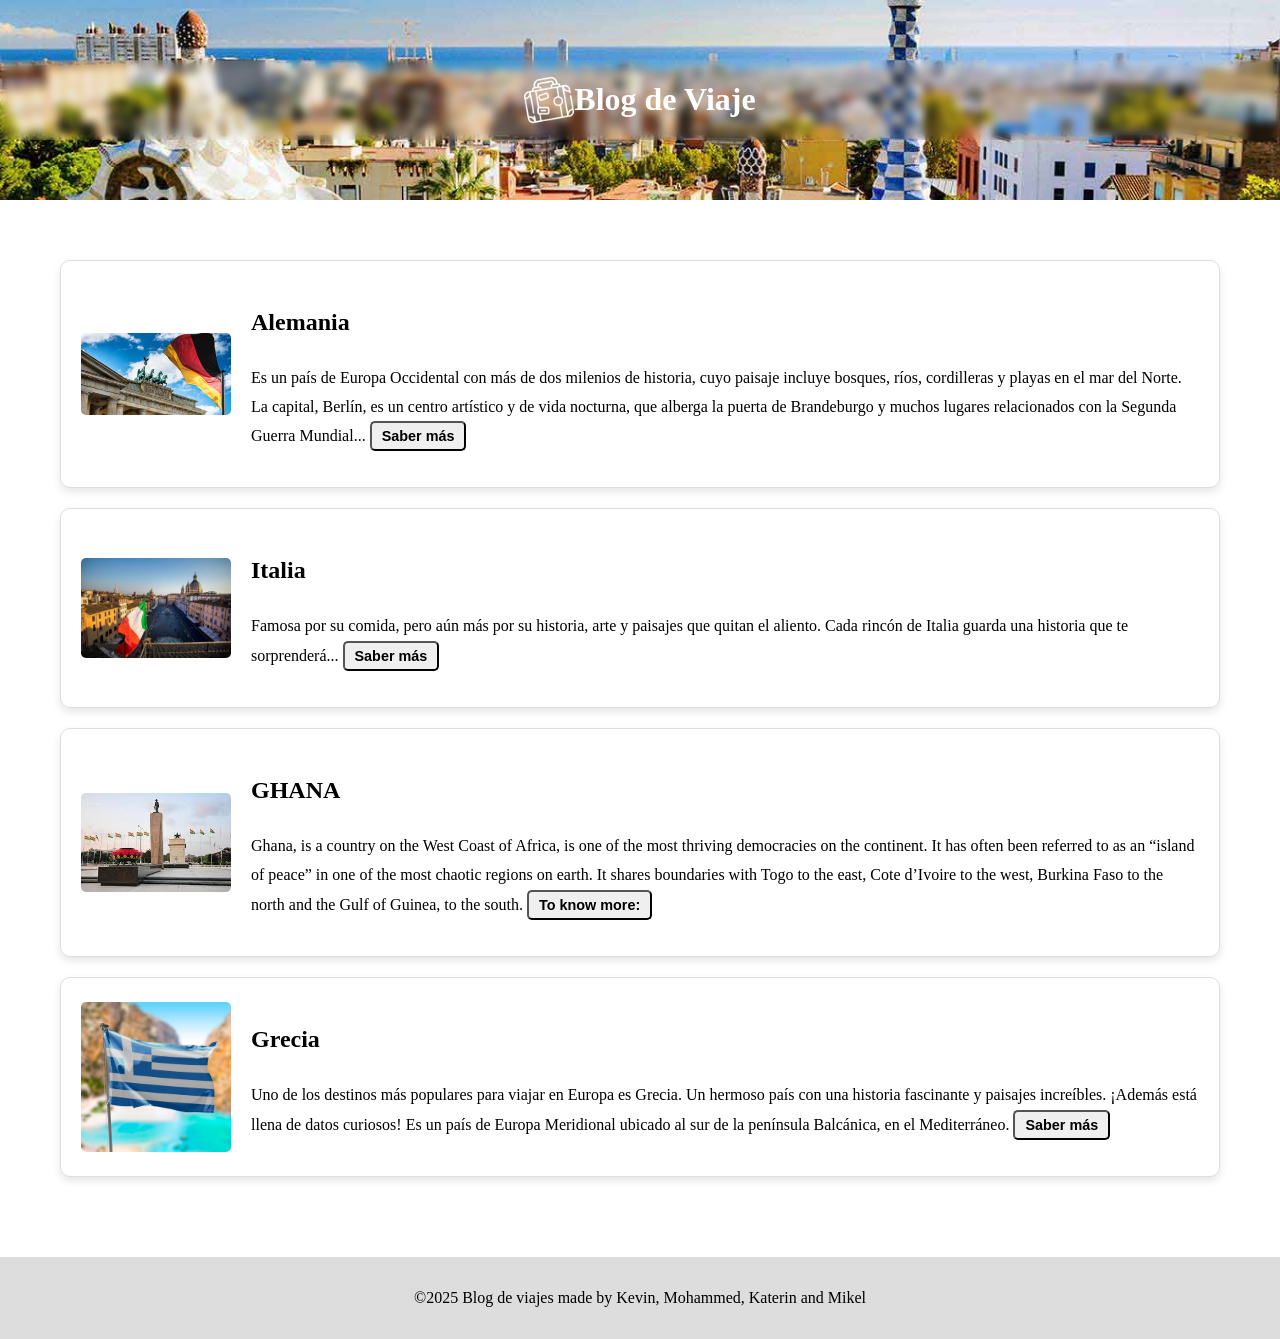
<file: index.html>
<!DOCTYPE html>
<html lang="es">
<head>
    <meta charset="UTF-8">
    <meta name="viewport" content="width=device-width, initial-scale=1.0">
    <style>
        .header-blog {
            background-image: url('assets/header_img.jpg');
            background-repeat: no-repeat;
            background-size: cover;
            background-color: #f8f9fa;
            padding: 60px 0;
        }

        .header-content {
            display: flex;
            justify-content: center;
            align-items: center;
            backdrop-filter: blur(4px);
            color: white;
        }

        .header-blog img {
            filter: invert(1);
            width: 50px;
            height: 50px;
            
        }

        body {
            margin: 0;
            min-height: 100vh;
            display: flex;
            flex-direction: column;
        }

        main {
            line-height: 1.8;
            flex: 1;
            max-width: 1200px;
            margin: 0 auto;
            padding: 60px;
        }
        
        .blog-list {
            list-style-type: none;
            padding: 0;
            margin: 0;
        }

        .blog-post {
            display: flex;
            align-items: center;
            justify-content: space-between;
            border: 1px solid #ddd;
            border-radius: 10px;
            padding: 20px;
            margin-bottom: 20px;
            box-shadow: 0 4px 8px rgba(0, 0, 0, 0.1);
        }

        .img-blog {
            flex-shrink: 0;
            width: 150px;
            height: auto;
            border-radius: 5px;
            margin-right: 20px;
        }

        .blog-content {
            flex: 2;
        }

        .btn-blog {
            display: inline-block;
            color: white;
            text-decoration: none;
            padding: 5px 10px;
            border-radius: 5px;
            font-size: 0.9rem;
            font-weight: bold;
            cursor: pointer;
            transition: background-color 0.3s;
        }

        .btn-blog a {
            color: black;
            text-decoration: none;
        }

        .btn-blog:hover {
            background-color: #007bff;
        }

        footer {
            background-color: #ddd;
            padding: 1rem;
            text-align: center;
        }

        footer p {
            font-size: 1rem;
        }
        
    </style>
    <title>Blog de Viaje</title>
</head>
<body>
    <header class="header-blog">
        <div class="header-content">
            <img src="kevin/blog/assets/logo.png" alt="logo_blog_viaje">
            <h1>Blog de Viaje</h1>
        </div>
    </header>
    <main>
        <ol class="blog-list">
            <li class="blog-post">
                <img src="assets/alemania_blog.jpg" alt="alemania_blog" class="img-blog">
                <div class="blog-content">
                    <h2>Alemania</h2>
                    <p>
                        Es un país de Europa Occidental con más de dos milenios de historia, cuyo paisaje incluye bosques,
                        ríos, cordilleras y playas en el mar del Norte. La capital, Berlín, es un centro artístico y
                        de vida nocturna, que alberga la puerta de Brandeburgo y muchos lugares relacionados con la
                        Segunda Guerra Mundial...
                        <button class="btn-blog">
                            <a href="kevin/blog/pages/alemania/alemania.html">Saber más</a>
                        </button>
                    </p>
                </div>
        
            </li>
            <li class="blog-post">
                <img src="assets/portaitalia.jpg" alt="italia" class="img-blog">
                <div class="blog-content">
                    <h2>Italia</h2> 
                    <p>Famosa por su comida, pero aún más por su historia, arte y paisajes que quitan el aliento. Cada rincón de Italia guarda una historia que te sorprenderá...
                        <button class="btn-blog">
                            <a href="mikel/index.html" target="_blank">Saber más</a>
                        </button>
                    </p> 
                </div>
            </li>
            <li class="blog-post">
                <img src="assets/ind.jpg" alt="independence_square" class="img-blog">
                <div class="blog-content">
                    <h2>GHANA</h2>
                    <p>Ghana, is a country on the West Coast of Africa, is one of the most thriving democracies on the continent. It has often been referred to as an “island of peace” in one of the most chaotic regions on earth. It shares boundaries with Togo to the east, Cote d’Ivoire to the west, Burkina Faso to the north and the Gulf of Guinea, to the south.
                        <button class="btn-blog">
                            <a href="mohammed/blog-mohammed19431-main/"> To know more:<a></a>
                        </button>
                    <p>
                </div>   
            </li>
            <li class="blog-post">
                <img src="./assets/bandera-de-grecia.jpg" alt="Grecia" class="img-blog">

                <div class="blog-content">
                <h2>Grecia</h2>
                <p>
                    Uno de los destinos más populares para viajar en Europa es Grecia. Un hermoso país con una historia fascinante y paisajes increíbles. ¡Además está llena de datos curiosos! 
                    Es un país de Europa Meridional ubicado al sur de la península Balcánica, en el Mediterráneo.
                    <button class="btn-blog">
                        <a href="katerin/blog/grecia.html"> Saber más</a> 
                    </button>
                </p>
                </div>
            </li>
        </ol>
    </main>
    <footer>
        <p>&copy;2025 Blog de viajes made by Kevin, Mohammed, Katerin and Mikel </p>
    </footer>
</body>
</html>
</file>
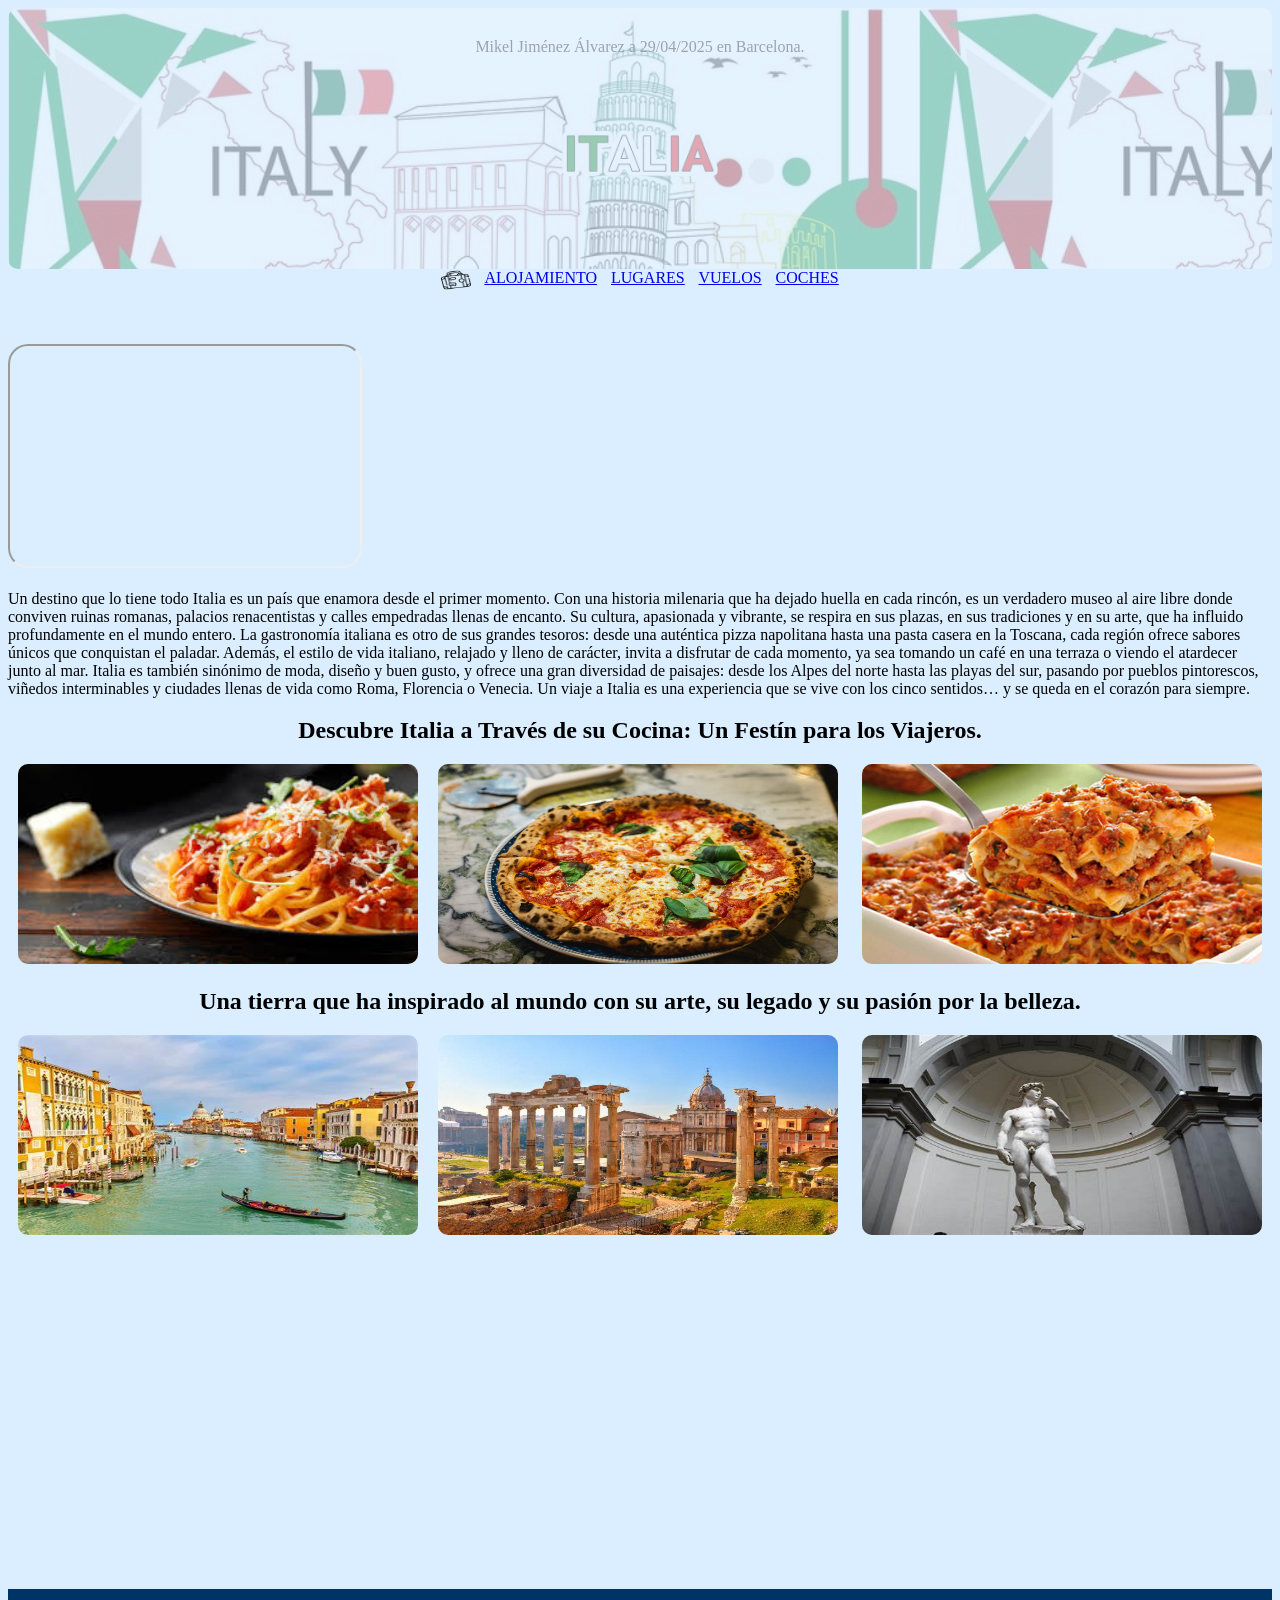
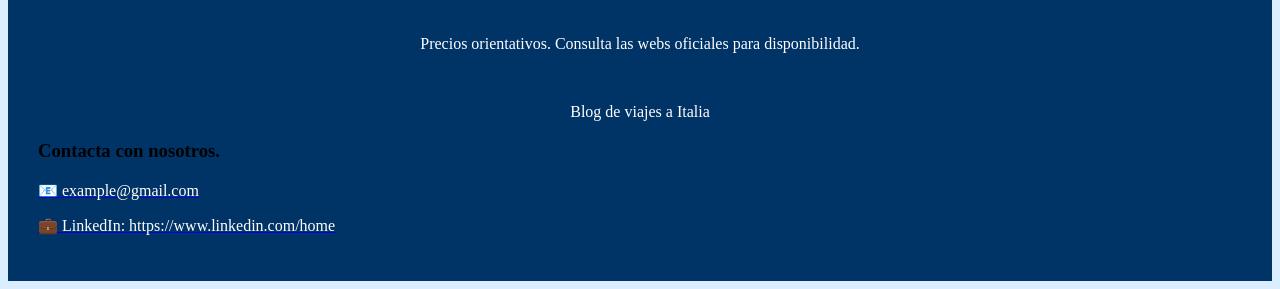
<file: mikel/index.html>
<!DOCTYPE html>
<html lang="en">
<head>
    <meta charset="UTF-8">
    <meta name="viewport" content="width=device-width, initial-scale=1.0">
    <title>Viaje a Italia</title>
    <style>
        body{
            background-color: #dbeeff;
        }
    </style>
</head>
<body>
    <header style="background-image: url(img/fondoita.JPG); padding: 20px; text-align: center; border-radius: 10px;opacity: 0.3;">
    <p style="margin-top: 10px;">Mikel Jiménez Álvarez a 29/04/2025 en Barcelona.</p>
    <img src="img/italia.png" alt="Italia"  style="width: 170px; margin-bottom: 10px;  "> 
    </header>
    <center> 
        <nav>
        <a href="../../../../index.html">
        <img src="img/logo.png" width="30" height="20" style="margin-right: 10px; vertical-align: middle;" ></a>
        <a href="alojamiento.html" class="boton" target="_blank" style="margin-right: 10px;">ALOJAMIENTO</a>
        <a href="lugares.html" class="boton" target="_blank" style="margin-right: 10px;">LUGARES</a>
        <a href="vuelos.html" class="boton" target="_blank" style="margin-right: 10px;">VUELOS</a> 
        <a href="cochesalquiler.html" class="boton" target="_blank">COCHES</a>
        </nav>
    </center>
    <br>
    <br><br>
    <iframe width="350" height="220" src="https://www.youtube.com/embed/srk7w1PifI0?start=22" allowfullscreen style="border-radius: 20px;"></iframe>
    <br><br> Un destino que lo tiene todo
Italia es un país que enamora desde el primer momento. Con una historia milenaria que ha dejado huella en cada rincón, es un verdadero museo al aire libre donde conviven ruinas romanas, palacios renacentistas y calles empedradas llenas de encanto. Su cultura, apasionada y vibrante, se respira en sus plazas, en sus tradiciones y en su arte, que ha influido profundamente en el mundo entero.

La gastronomía italiana es otro de sus grandes tesoros: desde una auténtica pizza napolitana hasta una pasta casera en la Toscana, cada región ofrece sabores únicos que conquistan el paladar. Además, el estilo de vida italiano, relajado y lleno de carácter, invita a disfrutar de cada momento, ya sea tomando un café en una terraza o viendo el atardecer junto al mar.

Italia es también sinónimo de moda, diseño y buen gusto, y ofrece una gran diversidad de paisajes: desde los Alpes del norte hasta las playas del sur, pasando por pueblos pintorescos, viñedos interminables y ciudades llenas de vida como Roma, Florencia o Venecia.

Un viaje a Italia es una experiencia que se vive con los cinco sentidos… y se queda en el corazón para siempre.
<center><h2>Descubre Italia a Través de su Cocina: Un Festín para los Viajeros.</h2>
<img src="img/pasta.jpeg" width="400" height="200" style="margin-right: 20px; border-radius: 10px;"><img src="img/piza.jpeg" width="400" height="200" style="margin-right: 20px; border-radius: 10px;"> <img src="img/lasaña.jpg" width="400" height="200" style="border-radius: 10px;" ></center>
<center><h2>Una tierra que ha inspirado al mundo con su arte, su legado y su pasión por la belleza.</h2>
<img src="img/venecia.jpeg" width="400" height="200" style="margin-right: 20px; border-radius: 10px;"><img src="img/foro.jpg" width="400" height="200" style="margin-right: 20px; border-radius: 10px;"> <img src="img/david.jpeg" width="400" height="200" style="border-radius: 10px;"></center>
<footer style="background-color: #003366; color: white; text-align: center; padding: 30px; margin-top: 350px;">
    <p>Precios orientativos. Consulta las webs oficiales para disponibilidad.</p><br>
    <p>Blog de viajes a Italia</p>
    <h3 style="text-align: left; color:  black;"><strong>Contacta con nosotros.</strong></h3>
    <a href="https://workspace.google.com/intl/es/gmail/" target="_blank">
    <p style="text-align: left; color:  rgb(255, 255, 255);">📧 example@gmail.com</p></a>
    <a href="https://www.linkedin.com/home" target="_blank">
    <p style="text-align: left; color:  rgb(255, 255, 255);" >💼 LinkedIn: https://www.linkedin.com/home</p></a>
</body>
</html>
</file>
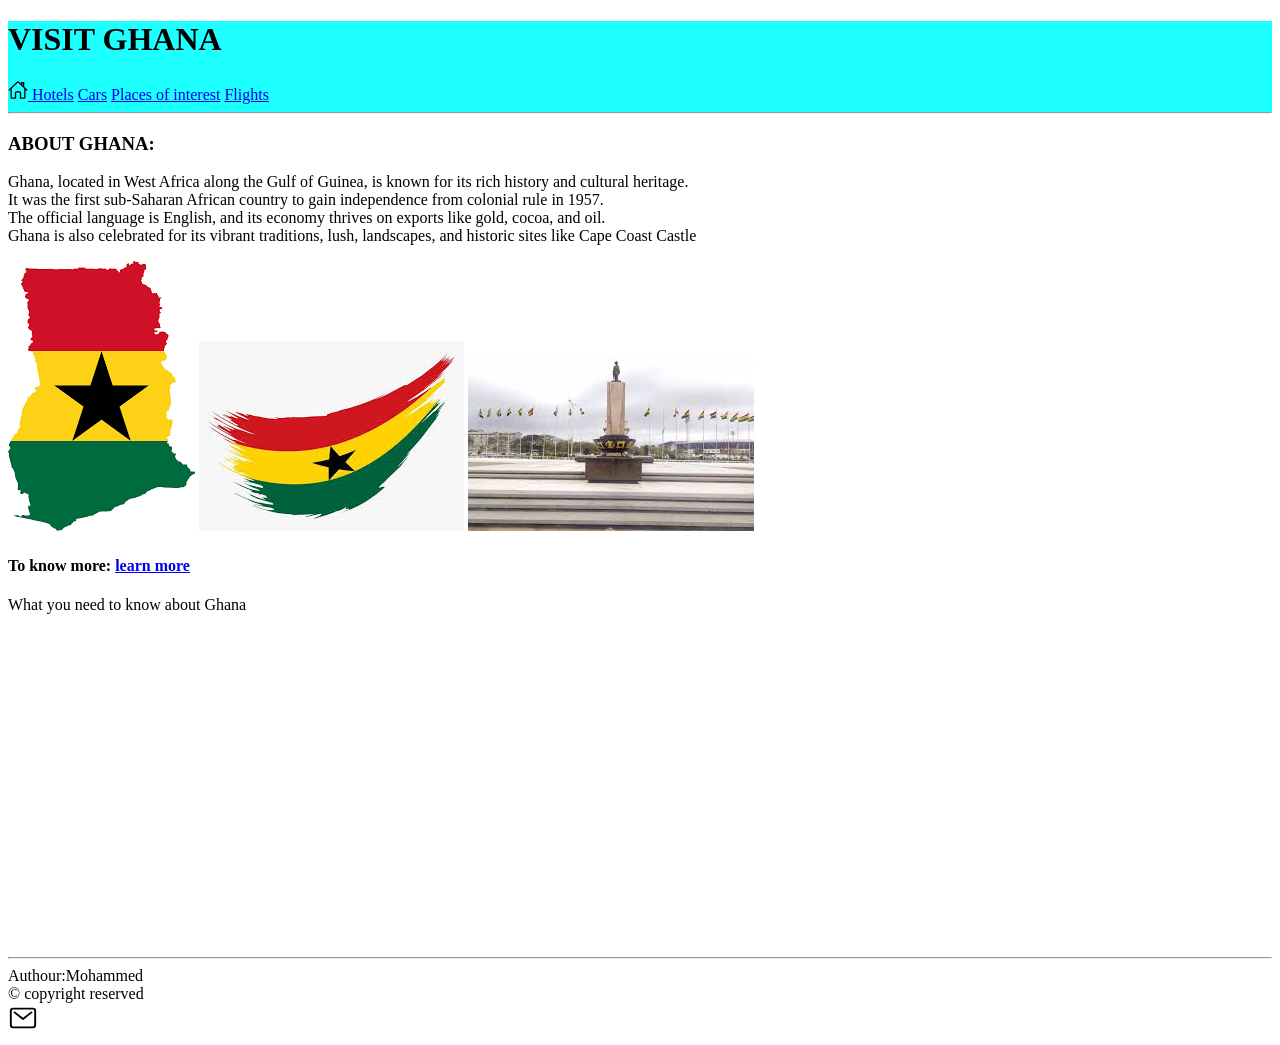
<file: mohammed/blog-mohammed19431-main/index.html>
<!DOCTYPE html>
<html lang="en">
<head>
    <meta charset="UTF-8">
    <meta name="viewport" content="width=device-width, initial-scale=1.0">
    <title>VISIT GHANA</title>
</head>
<body>
  
  <header style="background-color: rgba(0, 255, 255, 0.881);">
    <h1>VISIT GHANA</h1>
    <a href="../../index.html">
      <img src="home-outline.svg" width="20px" alt="logo">
    </a>
    <a href="hotels.html">Hotels</a>
          <a href="Cars.html">Cars</a>
          <a href="places.html">Places of interest</a>
          <a href="https://www.skyscanner.es/vuelos-a/gh/vuelos-baratos-a-ghana.html?utm_source=google&utm_medium=cpc&utm_campaign=ES-Flights-Search-EN-Destination-International-Africa&utm_term=flights+to+Ghana&associateID=SEM_FLI_19465_00000&campaign_id=20465321207&adgroupid=157739090292&keyword_id=kwd-327047778&gad_source=1&gad_campaignid=20465321207&gbraid=0AAAAAD3oWFinZnQRmSBzbl-hy48W7ngdr&gclid=CjwKCAjwq7fABhB2EiwAwk-YbM8Az2RPs-uFi0fFim4Tp2adpXV6onfiJQ_HZ-eoXwgQz4TYQsx8FBoCAkYQAvD_BwE&gclsrc=aw.ds">Flights</a>
          <hr>
  </header>
  <main>
    <h3>ABOUT GHANA:</h3>
      <p>Ghana, located in West Africa along the Gulf of Guinea, is known for its rich history and cultural heritage. <br> It was the first sub-Saharan African country to gain independence from colonial rule in 1957. <br> The official language is English, and its economy thrives on exports like gold, cocoa, and oil. <br> Ghana is also celebrated for its vibrant traditions, lush, landscapes, and historic sites like Cape Coast Castle</p> 
      <img src="gs.png" alt="ghana flag">  <img src="hotels/descarga.jpg" alt="Ghana flag"> <img src="hotels/mm.jpg" alt="independence square">
      <h4>To know more: <a href="https://www.ghanaweb.com/GhanaHomePage/country_information/">learn more</a></h4>                                     
      <!--THE INTRODUCTION VIDEO-->
    <p>What you need to know about Ghana</p>

      <iframe width="560" height="315" src="https://www.youtube.com/embed/2BufhuiKC3o?si=GXEMnHtw7T6QasyO" title="YouTube video player" frameborder="0" allow="accelerometer; autoplay; clipboard-write; encrypted-media; gyroscope; picture-in-picture; web-share" referrerpolicy="strict-origin-when-cross-origin" allowfullscreen></iframe>

</main>

<footer>
 <hr>
 Authour:Mohammed<br>
 &copy; copyright reserved <br>
 <a href="mailto:mohammedmunir175@gmail.com"><img src="mail-outline (1).svg" width="30px" alt="logo"></a>
</footer>
</body>
</html>
</file>
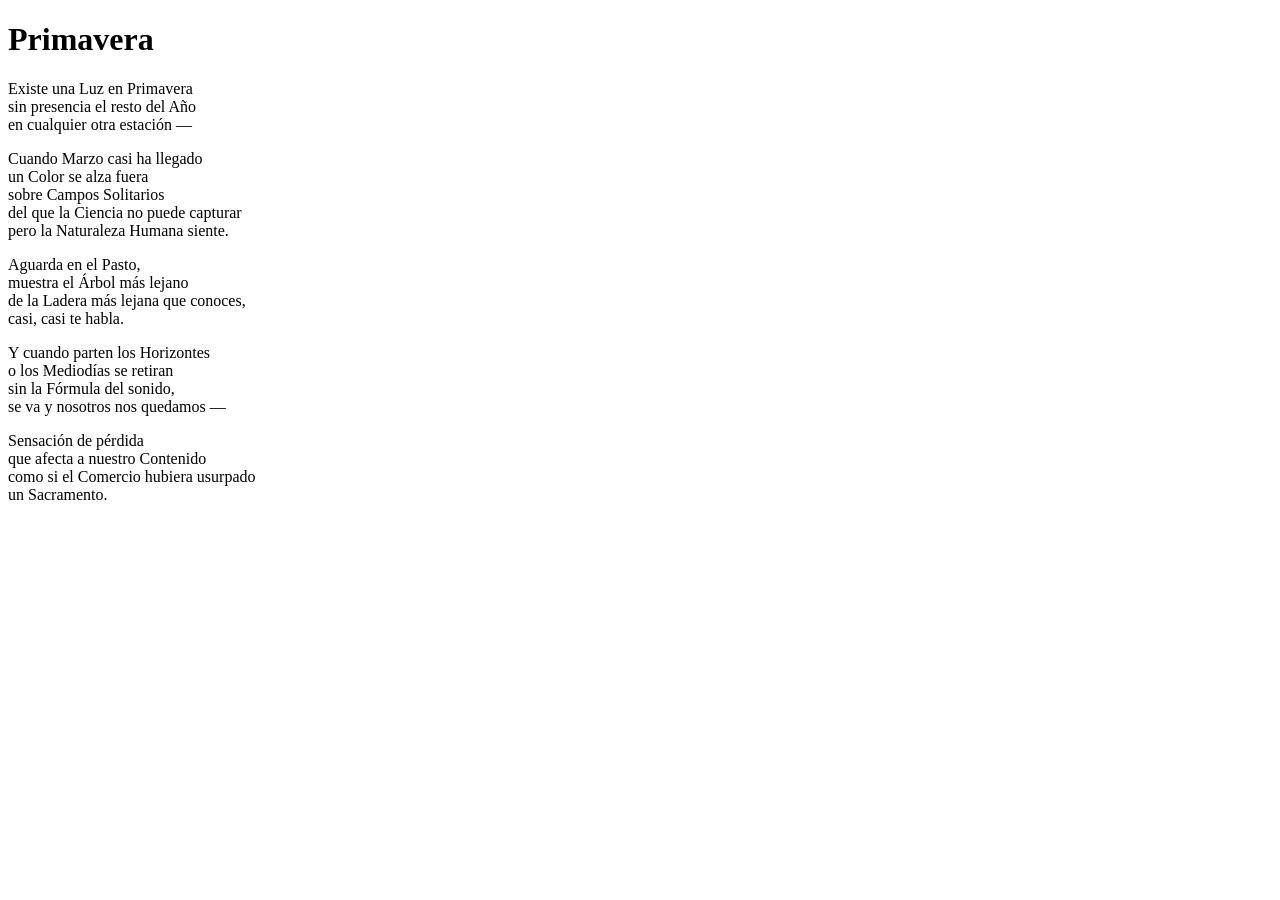
<file: kevin/ejercicios/ejercicio_2/index.html>
<!DOCTYPE html>
<html lang="es">
<head>
    <meta charset="UTF-8">
    <meta name="viewport" content="width=device-width, initial-scale=1.0">
    <title>Poema</title>
</head>
<body>
    <h1>Primavera</h1>
    <p>
        Existe una Luz en Primavera <br>
        sin presencia el resto del Año <br>
        en cualquier otra estación — <br>
    </p>
    <p> 
        Cuando Marzo casi ha llegado <br>
        un Color se alza fuera <br>
        sobre Campos Solitarios <br>
        del que la Ciencia no puede capturar <br>
        pero la Naturaleza Humana siente. <br>
    </p>
    <p>
        Aguarda en el Pasto, <br>
        muestra el Árbol más lejano <br>
        de la Ladera más lejana que conoces, <br>
        casi, casi te habla. <br>
    </p>
    <p>
        Y cuando parten los Horizontes <br>
        o los Mediodías se retiran <br>
        sin la Fórmula del sonido, <br>
        se va y nosotros nos quedamos — <br>
    </p> 
    <p>
        Sensación de pérdida <br>
        que afecta a nuestro Contenido <br>
        como si el Comercio hubiera usurpado <br>
        un Sacramento. <br>
    </p>
</body>
</html>
</file>
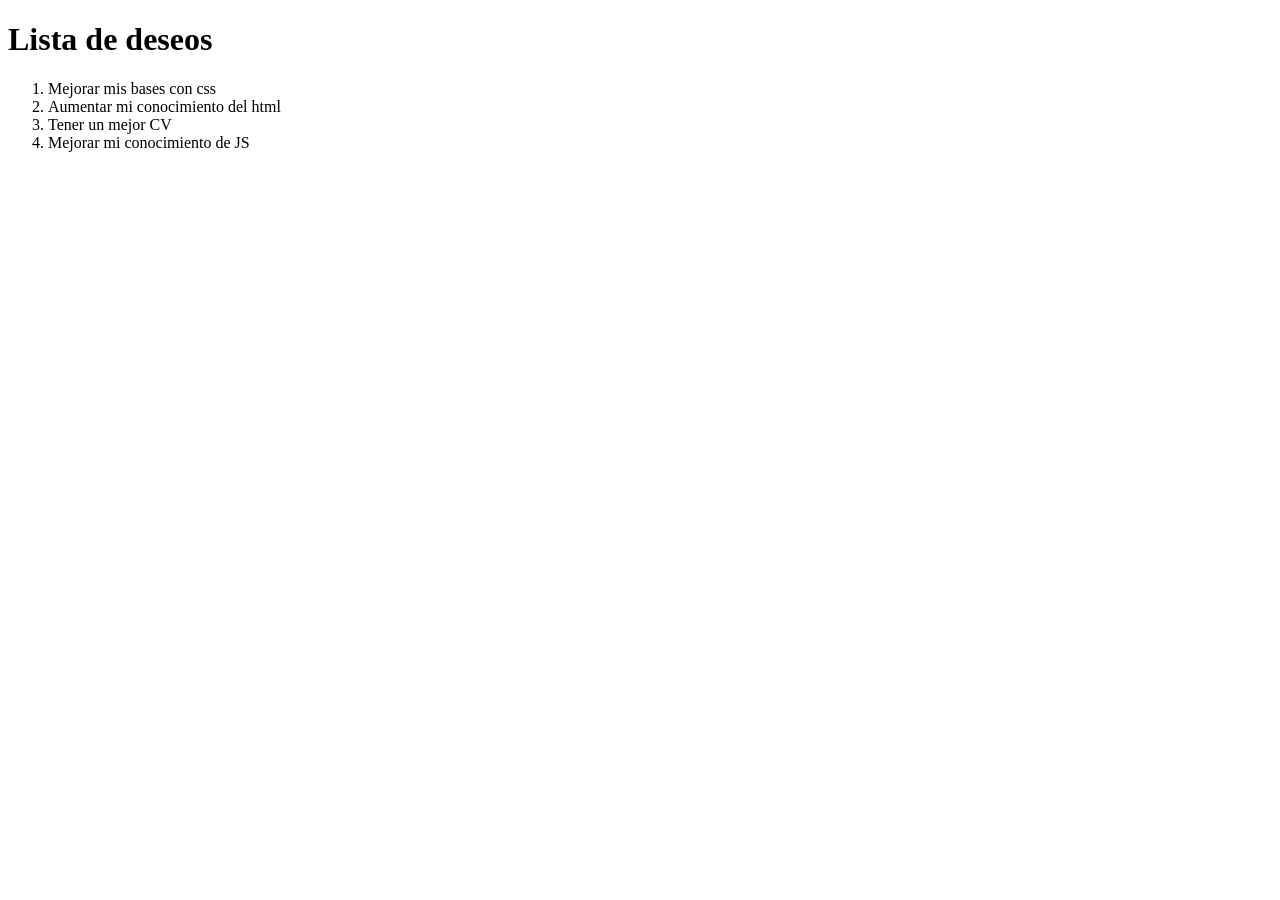
<file: kevin/ejercicios/ejercicio_3/index.html>
<!DOCTYPE html>
<html lang="es">
<head>
    <meta charset="UTF-8">
    <meta name="viewport" content="width=device-width, initial-scale=1.0">
    <title>Lista</title>
</head>
<body>
    <h1>Lista de deseos</h1>
    <ol>
        <li>Mejorar mis bases con css</li>
        <li>Aumentar mi conocimiento del html</li>
        <li>Tener un mejor CV</li>
        <li>Mejorar mi conocimiento de JS</li>
    </ol>
</body>
</html>
</file>
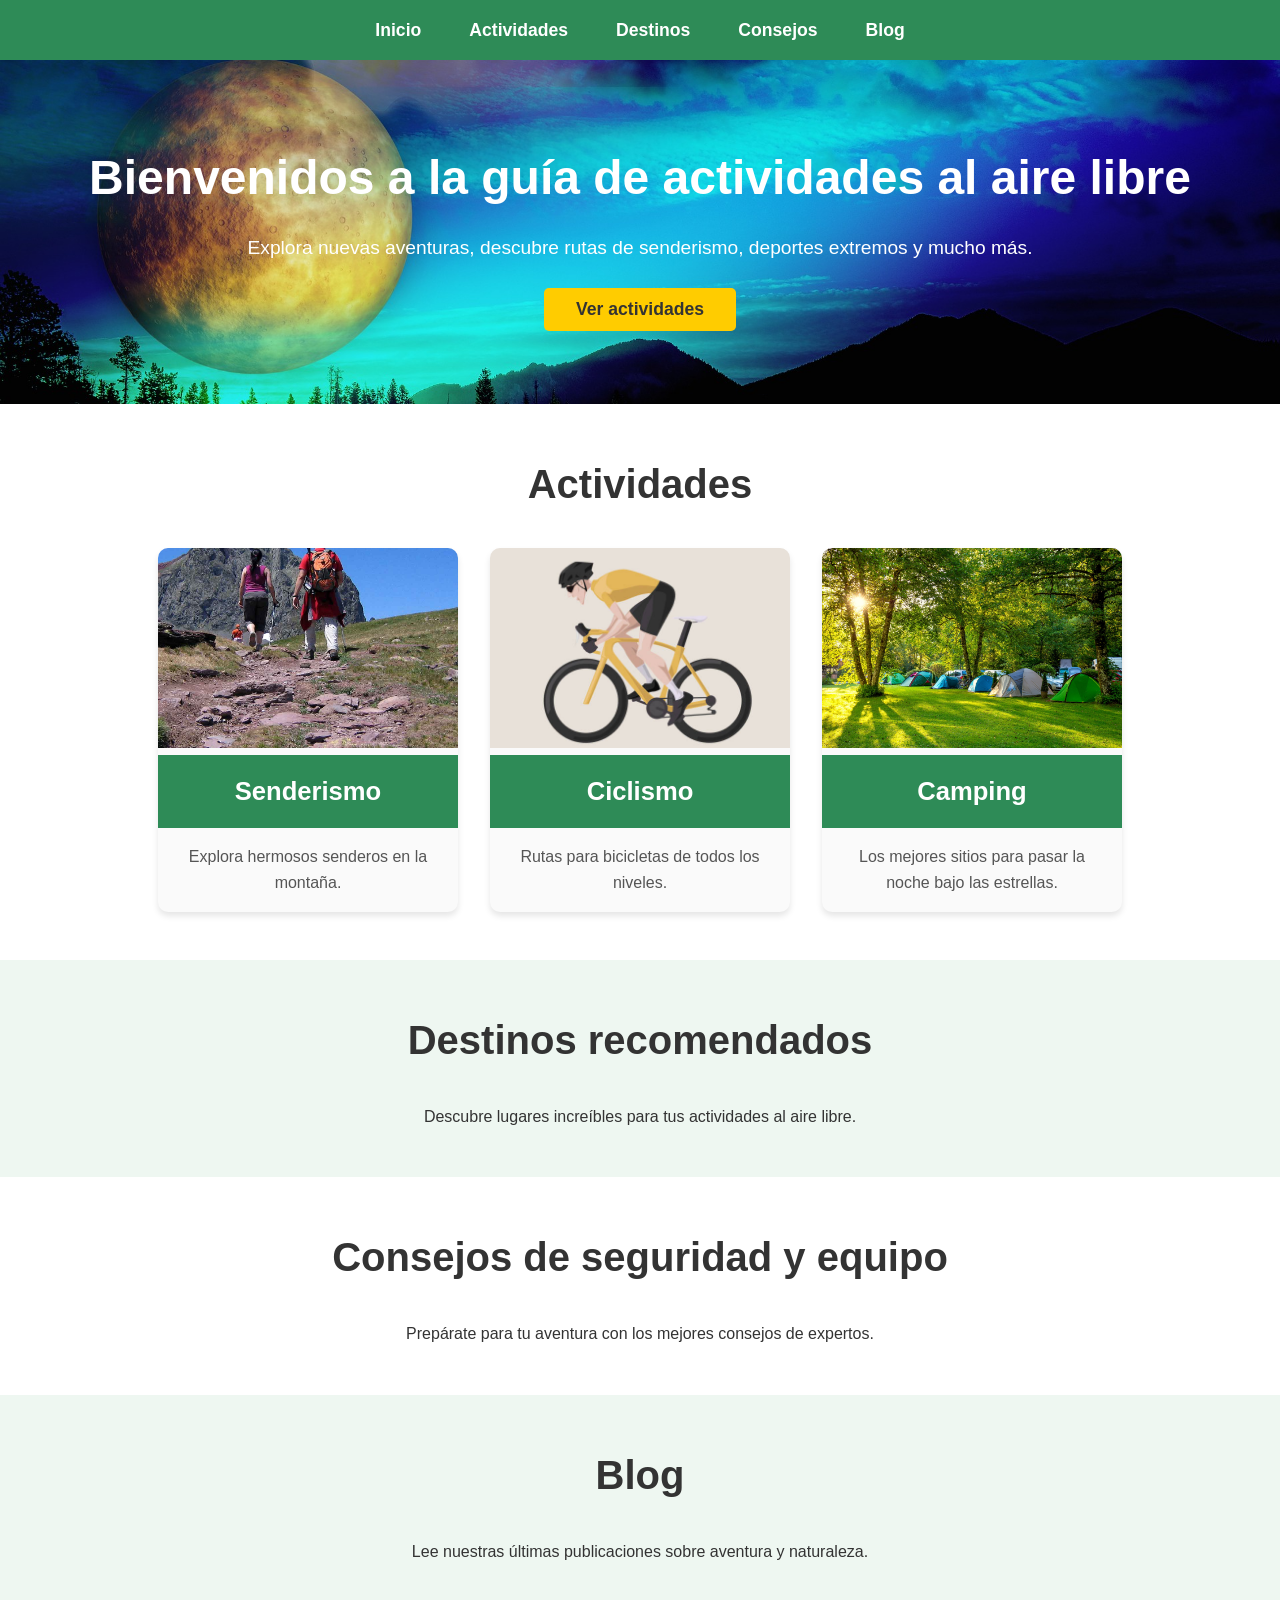
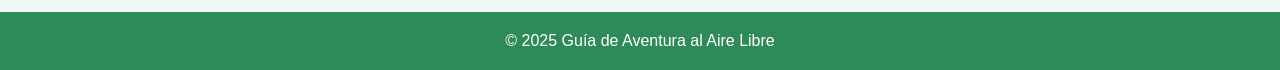
<file: kevin/ejercicios/ejercicio_5/index.html>
<!doctype html>
<html lang="es">
<head>
    <meta charset="UTF-8">
    <meta name="viewport" content="width=device-width, initial-scale=1">
    <link rel="stylesheet" href="style.css">
    <title>Guía de actividades</title>
</head>
<body>
    <header>
    <nav>
        <a href="#">Inicio</a>
        <a href="#actividades">Actividades</a>
        <a href="#destinos">Destinos</a>
        <a href="#consejos">Consejos</a>
        <a href="#blog">Blog</a>
    </nav>
    </header>

    <section class="hero">
        <h1>Bienvenidos a la guía de actividades al aire libre</h1>
        <p>Explora nuevas aventuras, descubre rutas de senderismo, deportes extremos y mucho más.</p>
        <a href="#actividades" class="cta">Ver actividades</a>
    </section>

    <section id="actividades">
        <h2>Actividades</h2>
        <div class="cards">
            <div class="card">
                <img src="images/Senderismo.jpg" alt="Senderismo">
                <h3>Senderismo</h3>
                <p>Explora hermosos senderos en la montaña.</p>
            </div>
            <div class="card">
                <img src="images/ciclismo.jpg" alt="Ciclismo">
                <h3>Ciclismo</h3>
                <p>Rutas para bicicletas de todos los niveles.</p>
            </div>
            <div class="card">
                <img src="images/camping.jpg" alt="Camping">
                <h3>Camping</h3>
                <p>Los mejores sitios para pasar la noche bajo las estrellas.</p>
            </div>
        </div>
    </section>

    <section id="destinos">
        <h2>Destinos recomendados</h2>
        <p>Descubre lugares increíbles para tus actividades al aire libre.</p>
    </section>

    <section id="consejos">
        <h2>Consejos de seguridad y equipo</h2>
        <p>Prepárate para tu aventura con los mejores consejos de expertos.</p>
    </section>

    <section id="blog">
        <h2>Blog</h2>
        <p>Lee nuestras últimas publicaciones sobre aventura y naturaleza.</p>
    </section>

    <footer>
        <p>&copy; 2025 Guía de Aventura al Aire Libre</p>
    </footer>
</body>
</html>
</file>
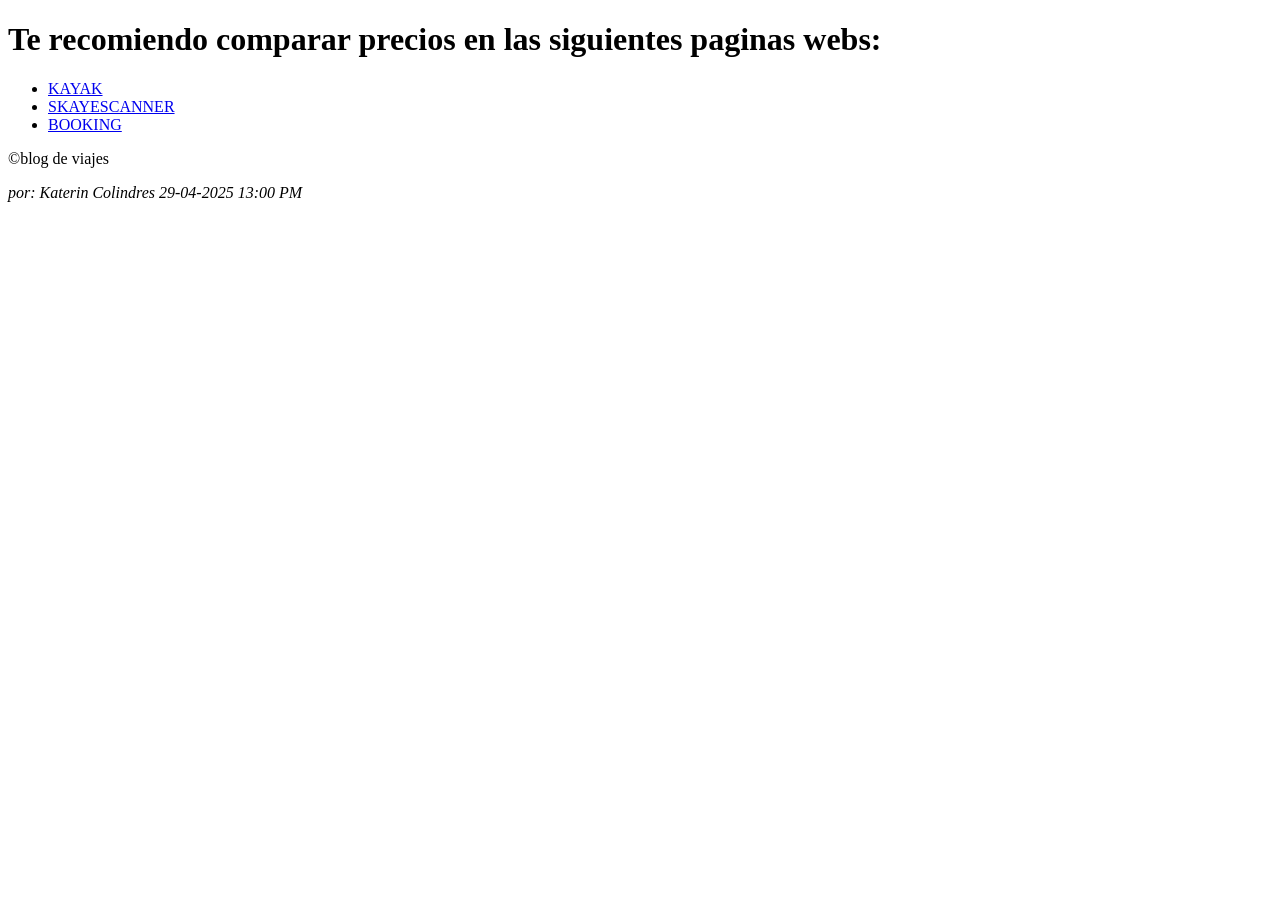
<file: katerin/coches.html>
<!DOCTYPE html>
<html lang="en">
<head> <link rel="icon" type="blog/img/logo.png" href="./blog/img/logo.png">
    <meta charset="UTF-8">
    <meta name="viewport" content="width=device-width, initial-scale=1.0">
    <title>Alquiler de coches</title>
</head>
<body>
    
    <header>
        <h1>Te recomiendo comparar precios en las siguientes paginas webs:</h1>
    

    <nav>
        <ul>
            <li><a href="https://acortar.link/hN2088"> KAYAK</a></li>
            <li><a href="https://acortar.link/ttsvxL"> SKAYESCANNER</a></li>
            <li><a href=https://acortar.link/fCXNu9""> BOOKING</a></li>
            
        </ul>
    </nav>
    </header>
    <footer>
        <p>&copy;blog de viajes</p>
        <address>
            <p>por: Katerin Colindres
                <time datetime="29-04-2025">29-04-2025</time>
                <time datetime="13:00 pm">13:00 PM</time>
            </p>
        </address>
        
    </footer>


    
</body>
</html>

<!--
Accesibilidad: Asegúrate de incluir atributos alt en las imágenes si se incluyen más adelante en el contenido. El atributo "alt" es esencial para la accesibilidad, ya que describe la imagen a usuarios con discapacidades visuales.

Ejemplo de imagen con alt: <img src="image.jpg" alt="Descripción de la imagen">
Indentación: La indentación del código no es consistente en algunas partes, lo cual puede dificultar la lectura del código. Es recomendable usar una cantidad uniforme de espacios o tabulaciones para cada nivel de anidación.

Enlaces en listas: Los enlaces en la lista de navegación son funcionales, pero es importante asegurar que el texto del enlace sea claro para los usuarios. Considera agregar un texto más descriptivo, como "Compara precios en Kayak" para mejorar la accesibilidad y la claridad.
-->
</file>
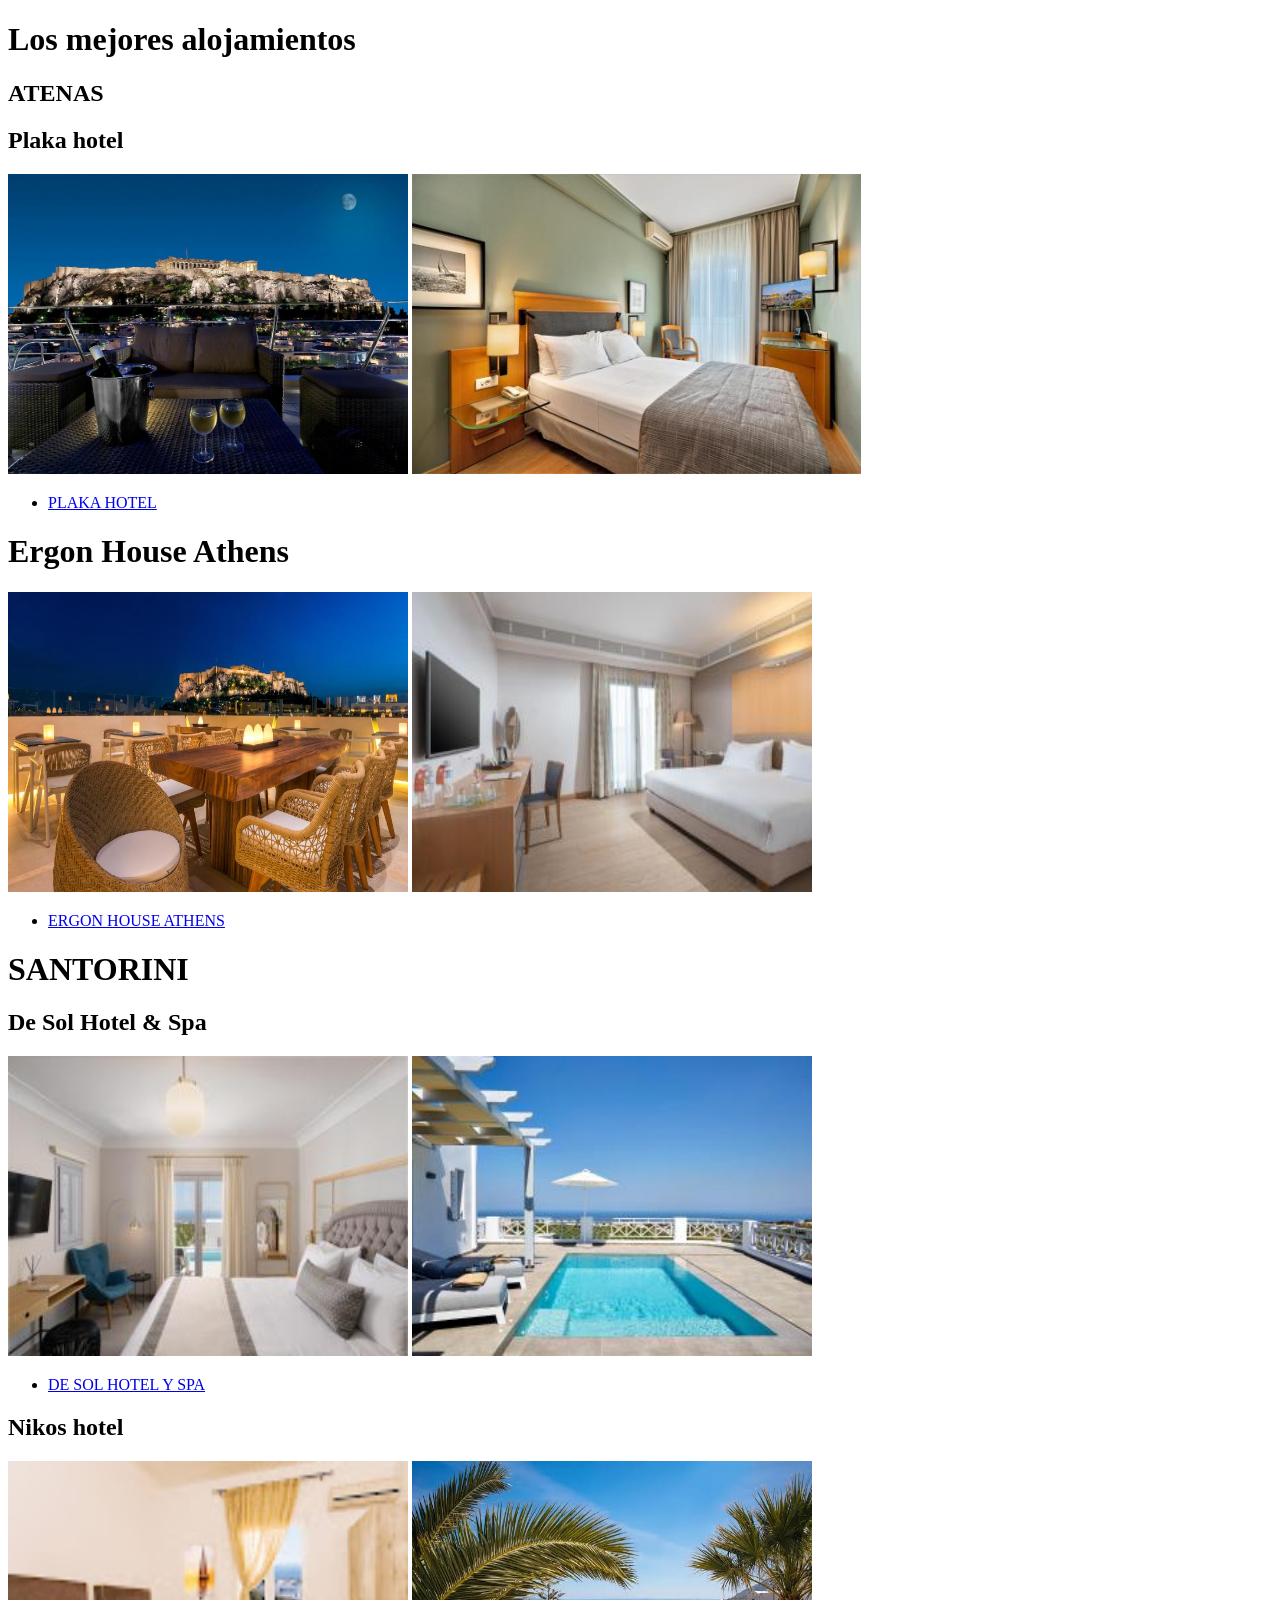
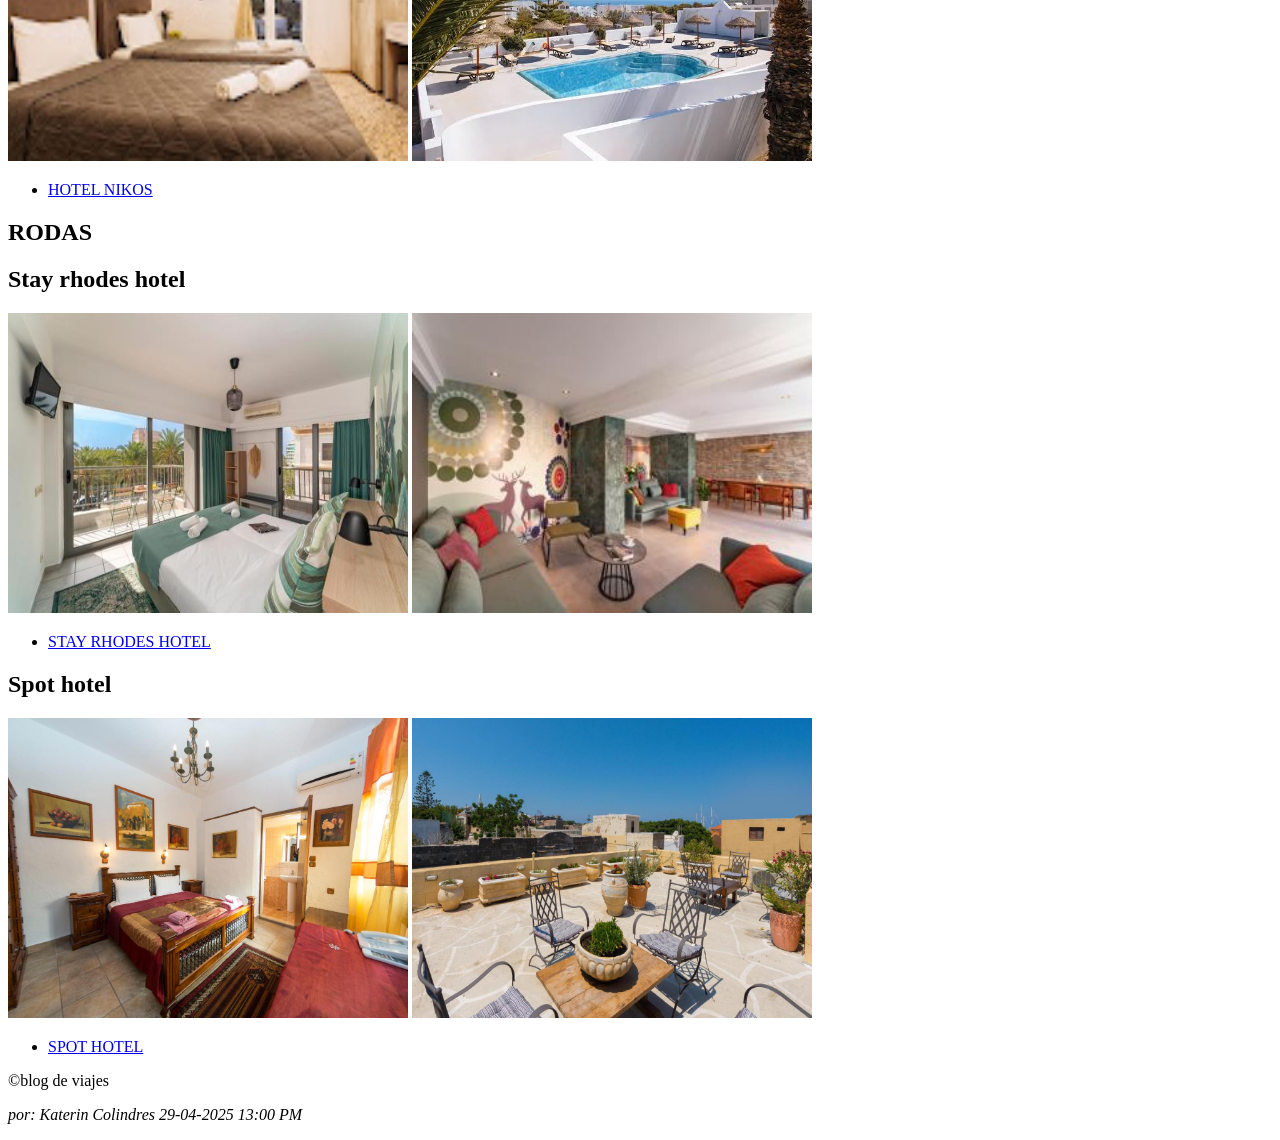
<file: katerin/hoteles.html>
<!DOCTYPE html>
<html lang="en">
<head> <link rel="icon" type="blog/img/logo.png" href="./blog/img/logo.png">
    <meta charset="UTF-8">
    <meta name="viewport" content="width=device-width, initial-scale=1.0">
    <title>Hoteles Grecia</title>
</head>
<body>
    <header>
        <h1>Los mejores alojamientos</h1>
    </header>
    
    <section>
        <h1>ATENAS</h1>
        <h1>Plaka hotel</h1> 
        <img src="./blog/img/plakahotel.jpg" alt="foto de plaka hotel" width="400px" height="300px"> <img src="./blog/img/plaka hotel hab.jpg" alt="habitacion plaka hotel" height="300px">
      <nav>
        <ul>
            <li><a href="https://bit.ly/44aMzoP" target="_blank"> PLAKA HOTEL</a>
        
    
        </ul>
    
      </nav>  
      </section>

    
        <main><h1>Ergon House Athens</h1>
        </main>

    <section>
    <img src="./blog/img/central hotel 1.jpg" alt="foto de cental hotel 1" width="400px" height="300px"> <img src="./blog/img/central hotel 2.jpg"  alt="central hotel 2jpg" width="400px" height="300">

    <nav>
        <ul>
            <li><a href="https://bit.ly/3EGWUym" target="_blank">ERGON HOUSE ATHENS</a></li>
        </ul>
    </nav>
    
    </section>
    

        <main>
            <H1>SANTORINI</H1>
            </main>
            <section>
                <h1>De Sol Hotel & Spa</h1>
                <img src="./blog/img/spa1.jpg" alt="foto de habitacion" width="400px" height="300px"> <img src="./blog/img/spa2.jpg" alt="foto de habitacion 2" width="400px" height="300px">

                <nav>
                    <ul>
                        <li><a href="https://bit.ly/3GrYWml" target="_blank"> DE SOL HOTEL Y SPA</a></li>
                    </ul>
                </nav>
                
                <main>
                    <h1>Nikos hotel</h1>
                </main>
                <section>
                <img src="./blog/img/hotel nikos.jpg" alt="foto de hotel niko" width="400px" height="300px"> <img src="./blog/img/hotelnikos2.webp" alt="foto de hotel niko 2" width="400px" height="300px">
                 <nav>
                    <ul>
                        <li><a href="https://acortar.link/n7yL7y"> HOTEL NIKOS</a></li>
                    </ul>
                 </nav>
            </section>
        
        

        <main>
            <h1>RODAS</h1>
            <h1>Stay rhodes hotel</h1>
        </main>
                <section>
            <img src="./blog/img/hotelrodesstay.jpg" alt="hotel rhodes" width="400px" height="300px"> <img src="./blog/img/hotelrodes2.jpg" alt="hotel rhodes2" width="400px" height="300px">
             <nav>
                <ul>
                    <li><a href="https://acortar.link/n7yL7y"> STAY RHODES HOTEL</a></li>
                </ul>
             </nav>
            </section>

                <main>
                    <h1>Spot hotel</h1>
                </main>
                <section>
                    <img src="./blog/img/hotelspotrodes.jpg" alt="hotel spot" width="400px" height="300px"> <img src="./blog/img/hotelspot2.jpg" alt="hotel spot 2" width="400px" height="300px">
                
                <nav>
                    <ul>
                        <li><a href="https://acortar.link/lEBUMB"> SPOT HOTEL</a></li>
                    </ul>
                </nav></section>

                <footer>&copy;blog de viajes
                    <address>
                        <p>por: Katerin Colindres
                            <time datetime="29-04-2025">29-04-2025</time>
                            <time datetime="13:00 pm">13:00 PM</time>
                        </p>
                    </address>
                </footer>      

            </body>
            </html>

            
        <!-- 
Estructura de encabezados: Solo debe haber un <h1> por página (para el título principal). El resto de encabezados deben ser de nivel <h2> o superior para mantener una jerarquía semántica adecuada.

Accesibilidad de imágenes: Es importante proporcionar el atributo "alt" en todas las imágenes, ya que esto facilita la accesibilidad para personas con discapacidades visuales.

Indentación: La indentación del código HTML es inconsistente en algunas partes. Es importante usar la misma cantidad de espacios o tabulaciones para asegurar que el código sea legible y fácil de mantener.

Orden y semántica: El uso de la etiqueta <main> es adecuado para el contenido principal, pero en algunos casos, como en los encabezados de los hoteles, sería más adecuado usar un <h2> para mejorar la jerarquía de los encabezados.

Cierre de etiquetas <ul> y <li>: Asegúrate de cerrar las etiquetas <li> adecuadamente dentro de las listas desordenadas (<ul>).
-->
</file>
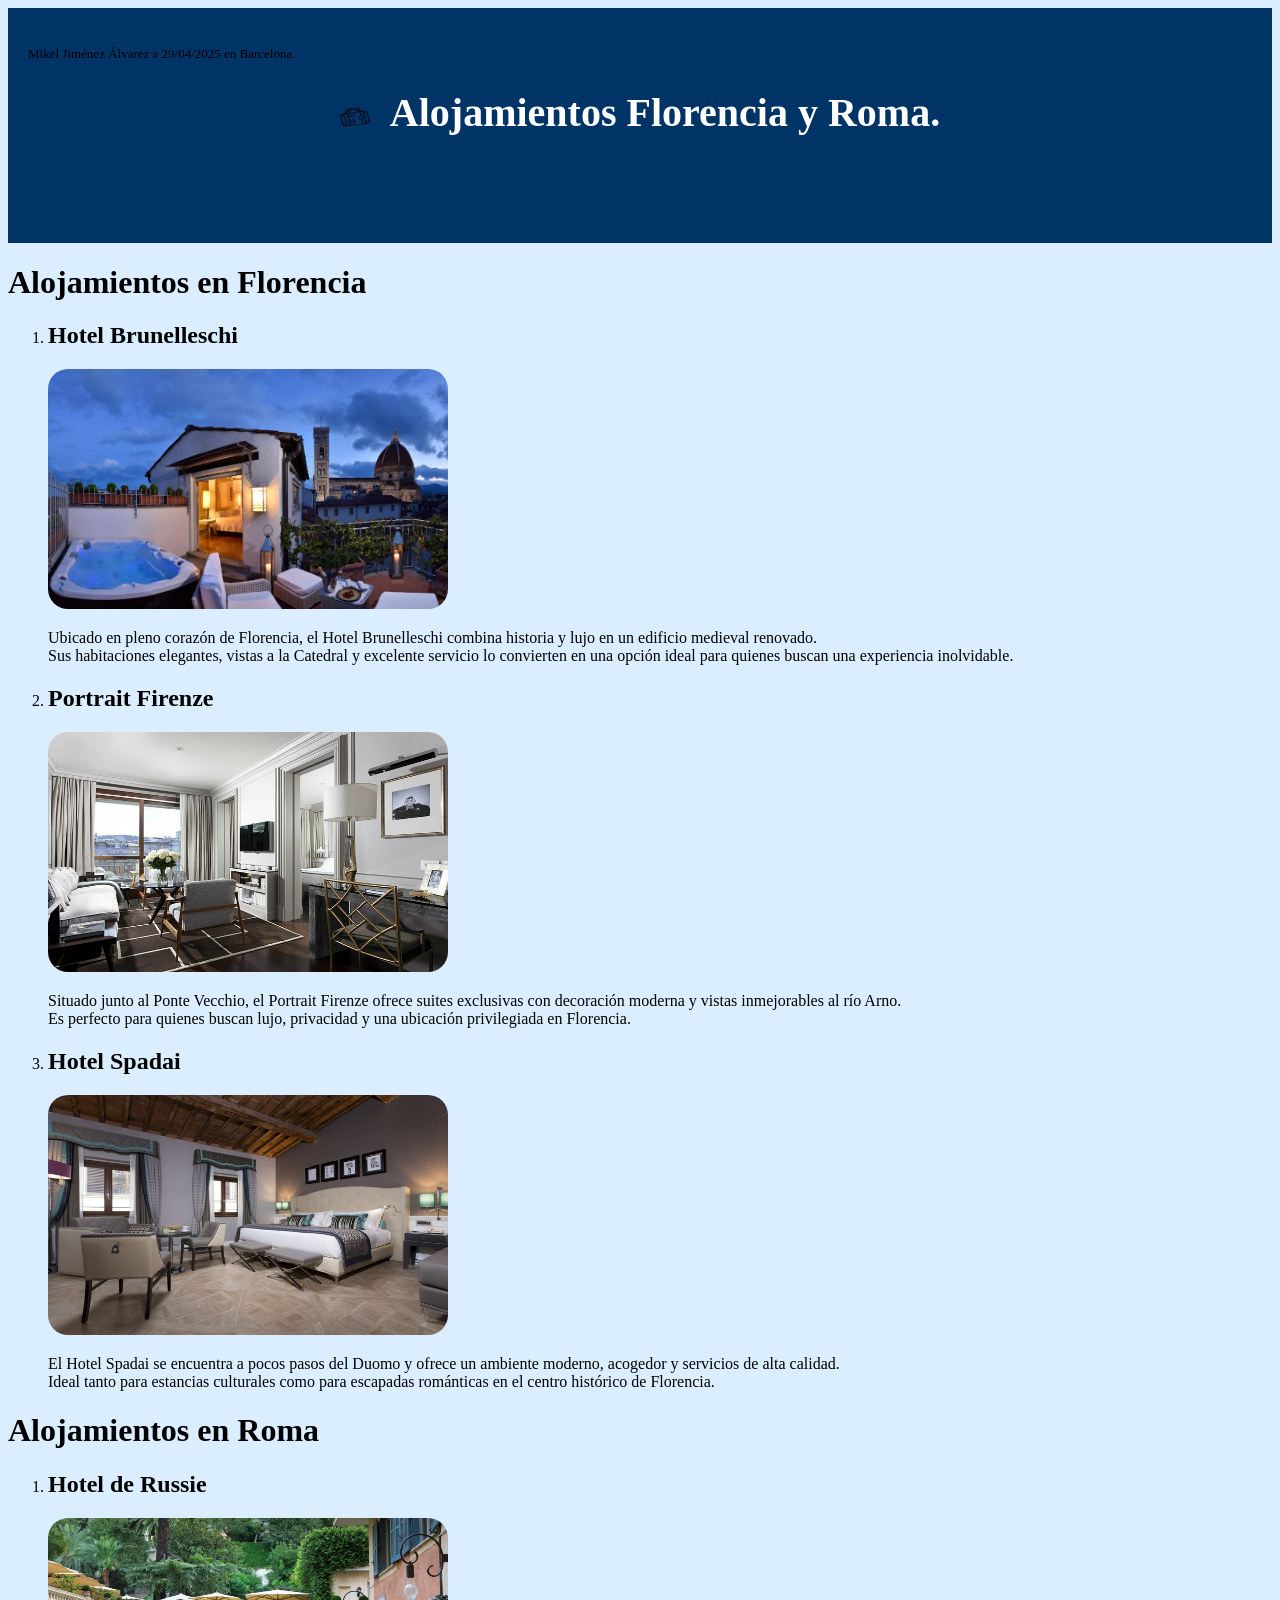
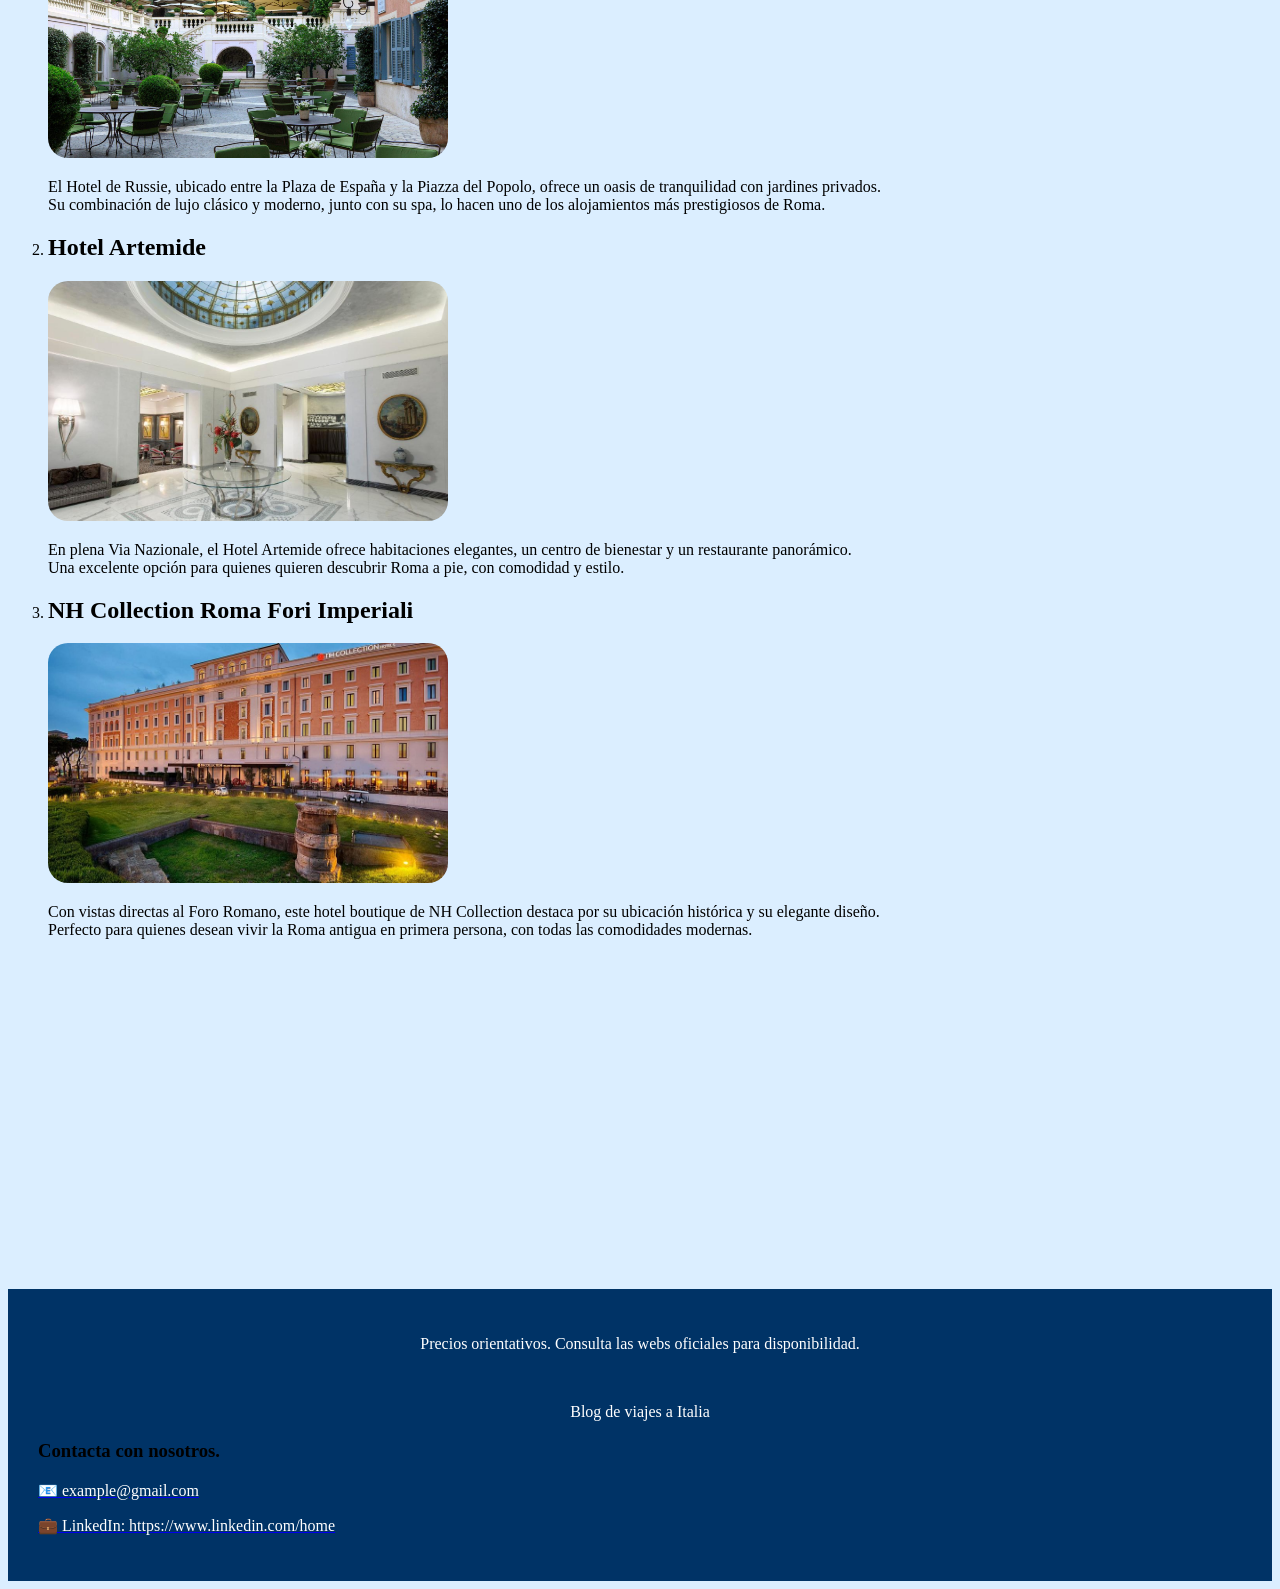
<file: mikel/alojamiento.html>
<!DOCTYPE html>
<html lang="es">
<head>
    <meta charset="UTF-8">
    <meta name="viewport" content="width=device-width, initial-scale=1.0">
    <title>Alojamientos en Florencia y Roma</title>
    <style>
    body {
        background-color:#dbeeff; /* Azul claro */
    }
</style>
</head>

<body>
    <header style="background-color: #003366 ; color: #ffffff; text-align: center; padding: 20px 20px 80px 20px;" >
        <p style="text-align: left; font-size: small; margin: o; padding-top: 5px; color: black;">Mikel Jiménez Álvarez a 29/04/2025 en Barcelona.</p>
        <h1 style="font-size: 40px;"><a href="index.html"><img src="img/logo.png" width="30" height="20" style="margin-right: 20px; vertical-align: middle;" ></a>Alojamientos Florencia y Roma.</h1>
        </header>
    <h1>Alojamientos en Florencia</h1>
    <ol>
        <li> <h2>Hotel Brunelleschi</h2>
            <a href="https://www.hotelbrunelleschi.es/?bctbing=F1065MMG&msclkid=4608aef4749818e3e407c6e40d67b2a1&utm_source=bing&utm_medium=cpc&utm_campaign=World%3AES%3ASN%20-%20Hotel%20Brunelleschi%20Firenze&utm_term=brunelleschi%20floren%C3%A7a%20hotel&utm_content=Brand%20ESP">
            <img src="img/brunes.jpg" width="400" height="240" style="border-radius: 20px;"></a>
            <p>Ubicado en pleno corazón de Florencia, el Hotel Brunelleschi combina historia y lujo en un edificio medieval renovado.<br> Sus habitaciones elegantes, vistas a la Catedral y excelente servicio lo convierten en una opción ideal para quienes buscan una experiencia inolvidable.</p>
        </li>
        <li> <h2>Portrait Firenze</h2>
            <a href="https://www.lungarnocollection.com/portrait-firenze/">
            <img src="img/portrait.jpg" width="400" height="240" style="border-radius: 20px;"></a>
            <p>Situado junto al Ponte Vecchio, el Portrait Firenze ofrece suites exclusivas con decoración moderna y vistas inmejorables al río Arno.<br> Es perfecto para quienes buscan lujo, privacidad y una ubicación privilegiada en Florencia.</p>
        </li>
        <li> <h2>Hotel Spadai</h2>
            <a href="https://www.hotelspadai.it/">
            <img src="img/spadai.jpg" width="400" height="240" style="border-radius: 20px;"></a>
            <p>El Hotel Spadai se encuentra a pocos pasos del Duomo y ofrece un ambiente moderno, acogedor y servicios de alta calidad.<br> Ideal tanto para estancias culturales como para escapadas románticas en el centro histórico de Florencia.</p>
        </li>
    </ol>

    <h1>Alojamientos en Roma</h1>
    <ol>
        <li> <h2>Hotel de Russie</h2>
            <a href="https://www.roccofortehotels.com/hotels-and-resorts/hotel-de-russie/">
            <img src="img/russie.jpg" width="400" height="240" style="border-radius: 20px;"></a>
            <p>El Hotel de Russie, ubicado entre la Plaza de España y la Piazza del Popolo, ofrece un oasis de tranquilidad con jardines privados.<br> Su combinación de lujo clásico y moderno, junto con su spa, lo hacen uno de los alojamientos más prestigiosos de Roma.</p>
        </li>
        <li> <h2>Hotel Artemide</h2>
            <a href="https://www.hotelartemide.it/es/">
            <img src="img/artemide.jpg" width="400" height="240" style="border-radius: 20px;"></a>
            <p>En plena Via Nazionale, el Hotel Artemide ofrece habitaciones elegantes, un centro de bienestar y un restaurante panorámico.<br> Una excelente opción para quienes quieren descubrir Roma a pie, con comodidad y estilo.</p>
        </li>
        <li> <h2>NH Collection Roma Fori Imperiali</h2>
            <a href="https://www.nh-hotels.com/hotel/nh-collection-roma-fori-imperiali">
            <img src="img/nh.jpg" width="400" height="240" style="border-radius: 20px;"></a>
            <p>Con vistas directas al Foro Romano, este hotel boutique de NH Collection destaca por su ubicación histórica y su elegante diseño.<br> Perfecto para quienes desean vivir la Roma antigua en primera persona, con todas las comodidades modernas.</p>
        </li>
    </ol>
    <footer style="background-color: #003366; color: white; text-align: center; padding: 30px; margin-top: 350px;">
        <p>Precios orientativos. Consulta las webs oficiales para disponibilidad.</p><br>
        <p>Blog de viajes a Italia</p>
        <h3 style="text-align: left; color:  black;"><strong>Contacta con nosotros.</strong></h3>
        <a href="https://workspace.google.com/intl/es/gmail/" target="_blank">
        <p style="text-align: left; color:  rgb(255, 255, 255);">📧 example@gmail.com</p></a>
        <a href="https://www.linkedin.com/home" target="_blank">
        <p style="text-align: left; color:  rgb(255, 255, 255);" >💼 LinkedIn: https://www.linkedin.com/home</p></a>
    </footer>

</body>
</html>
</file>
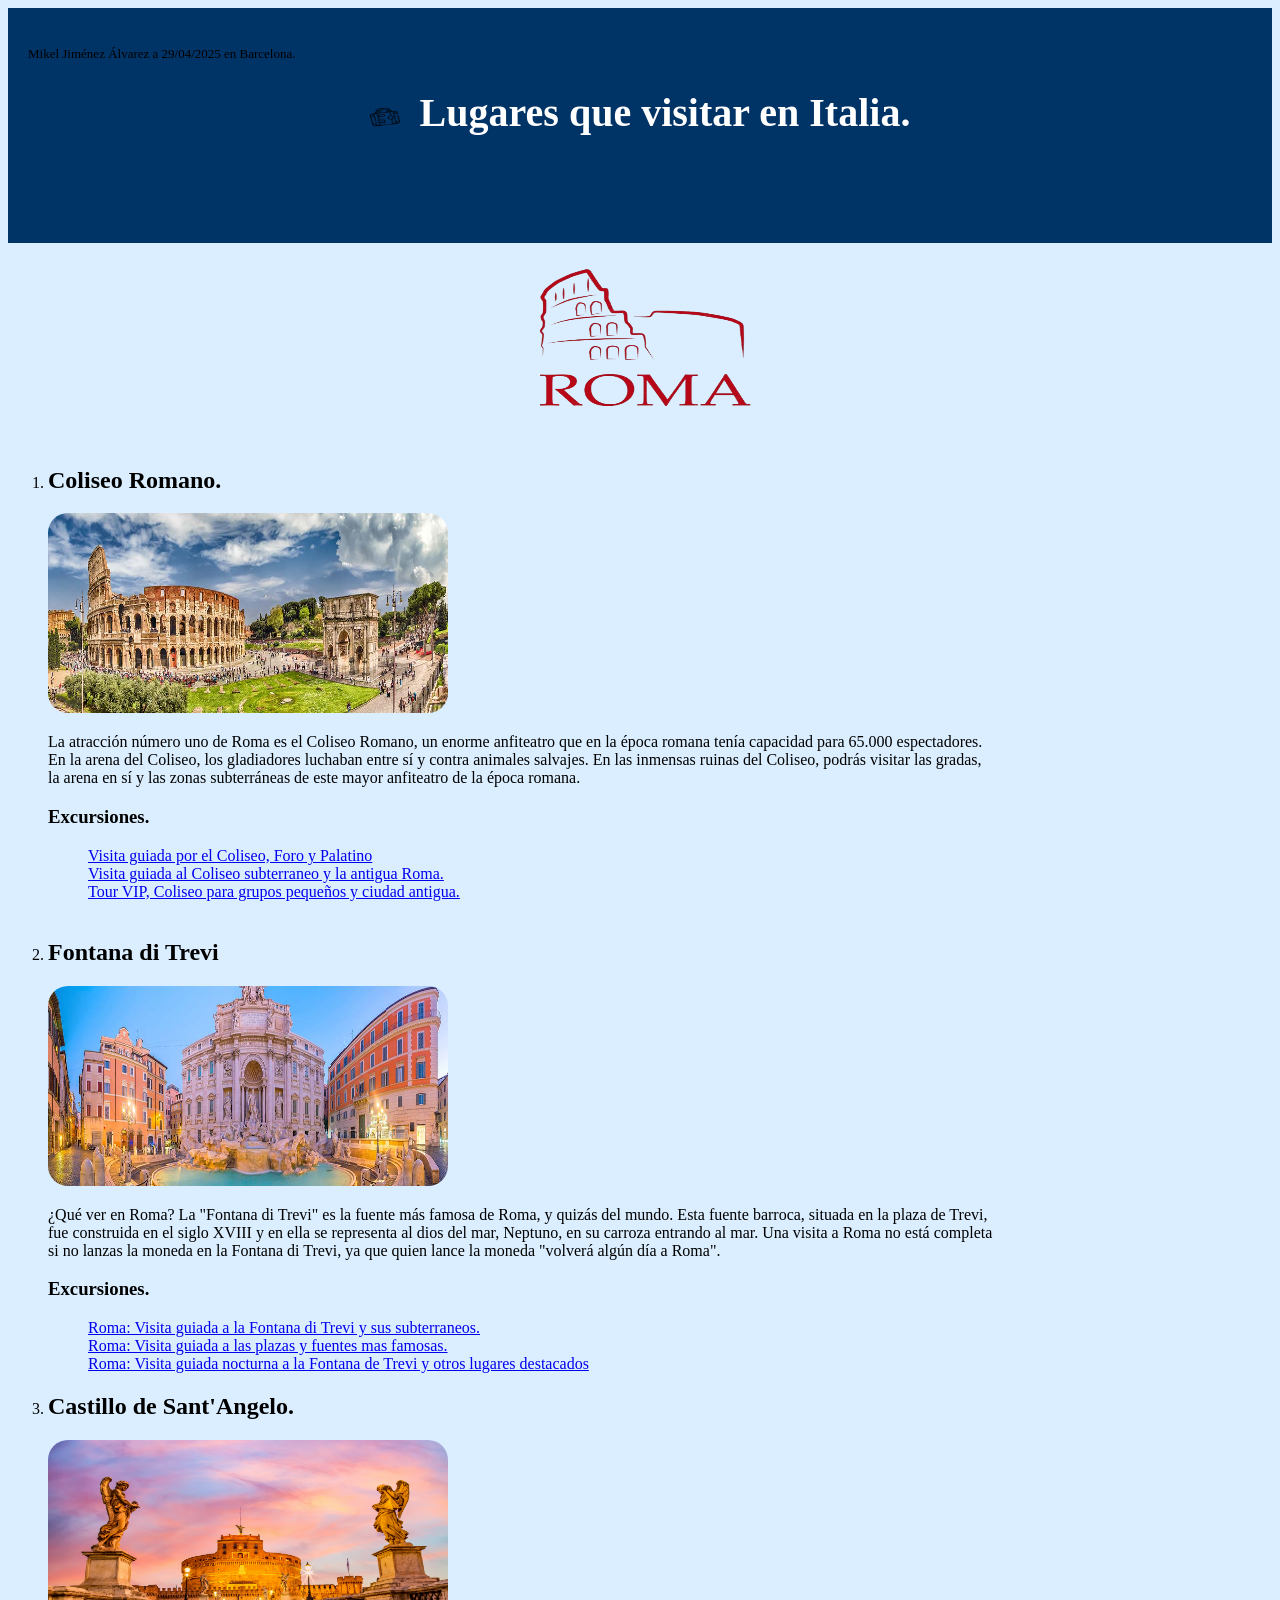
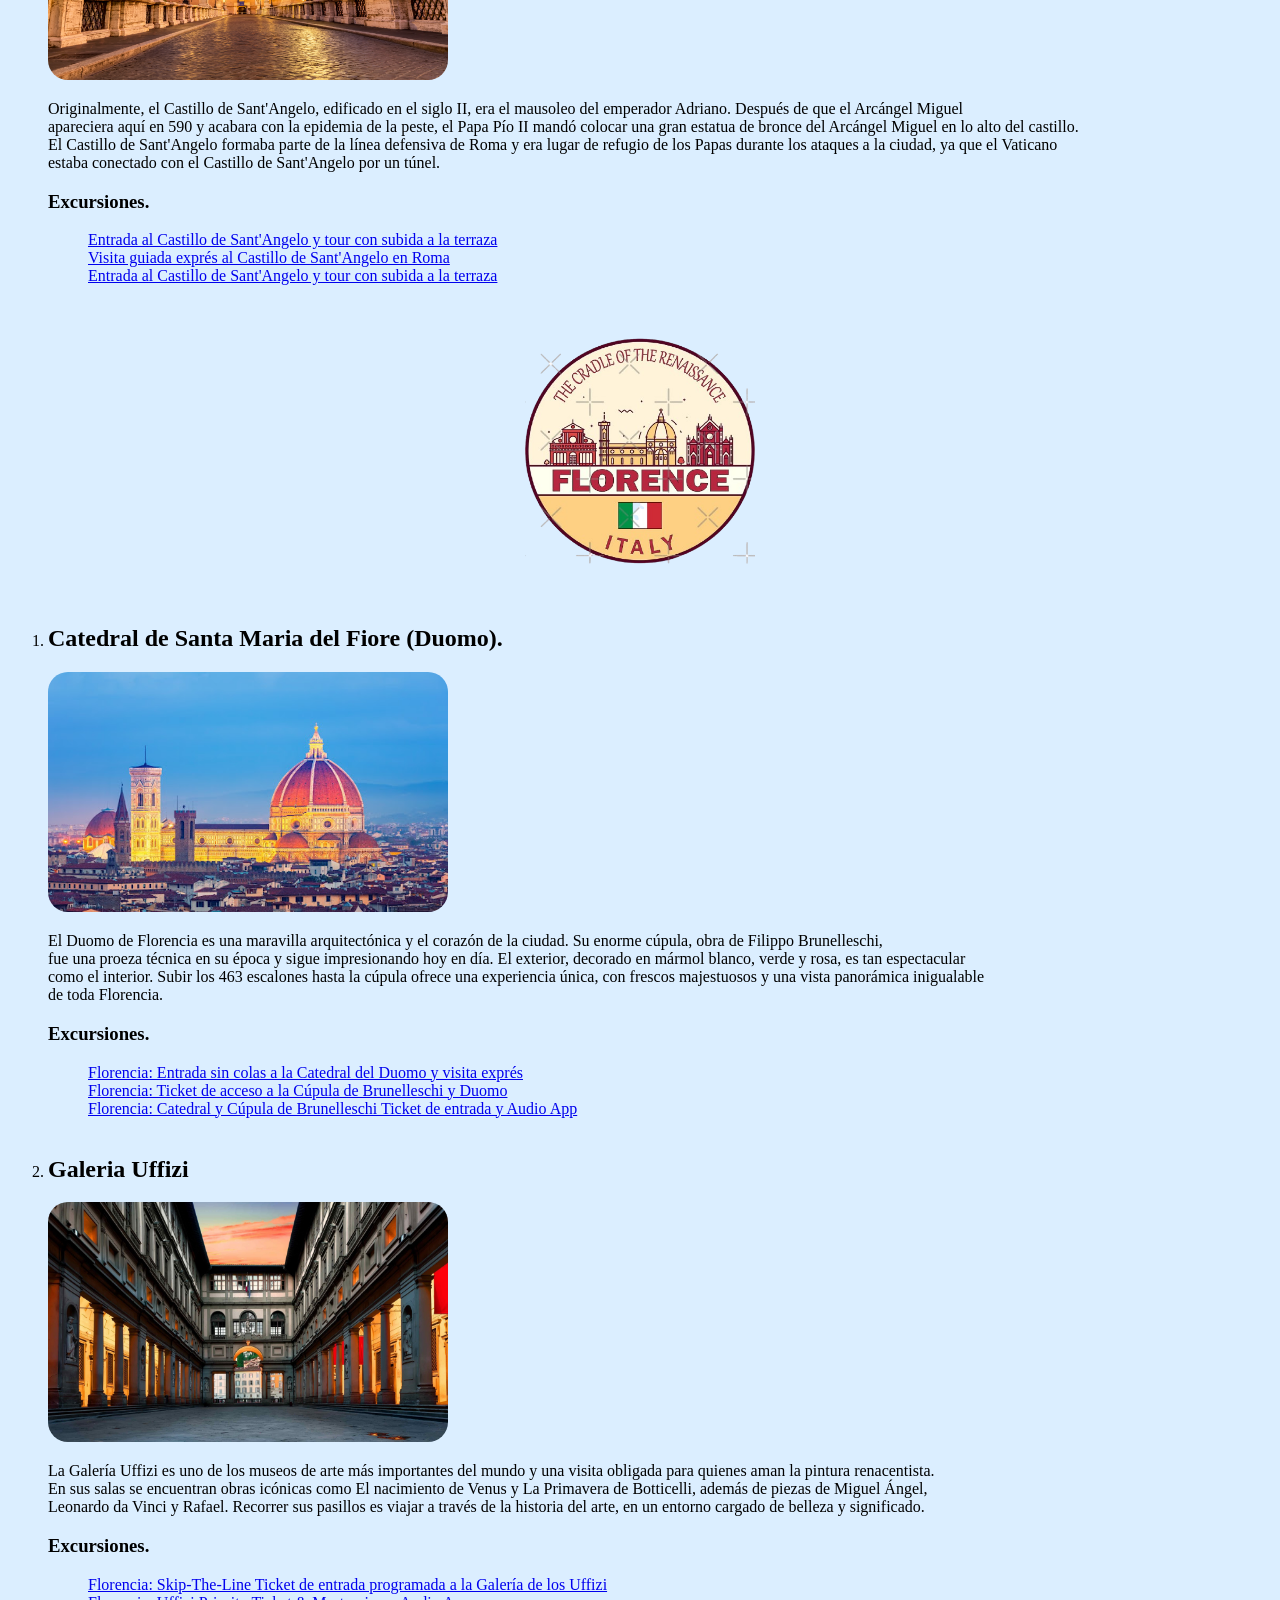
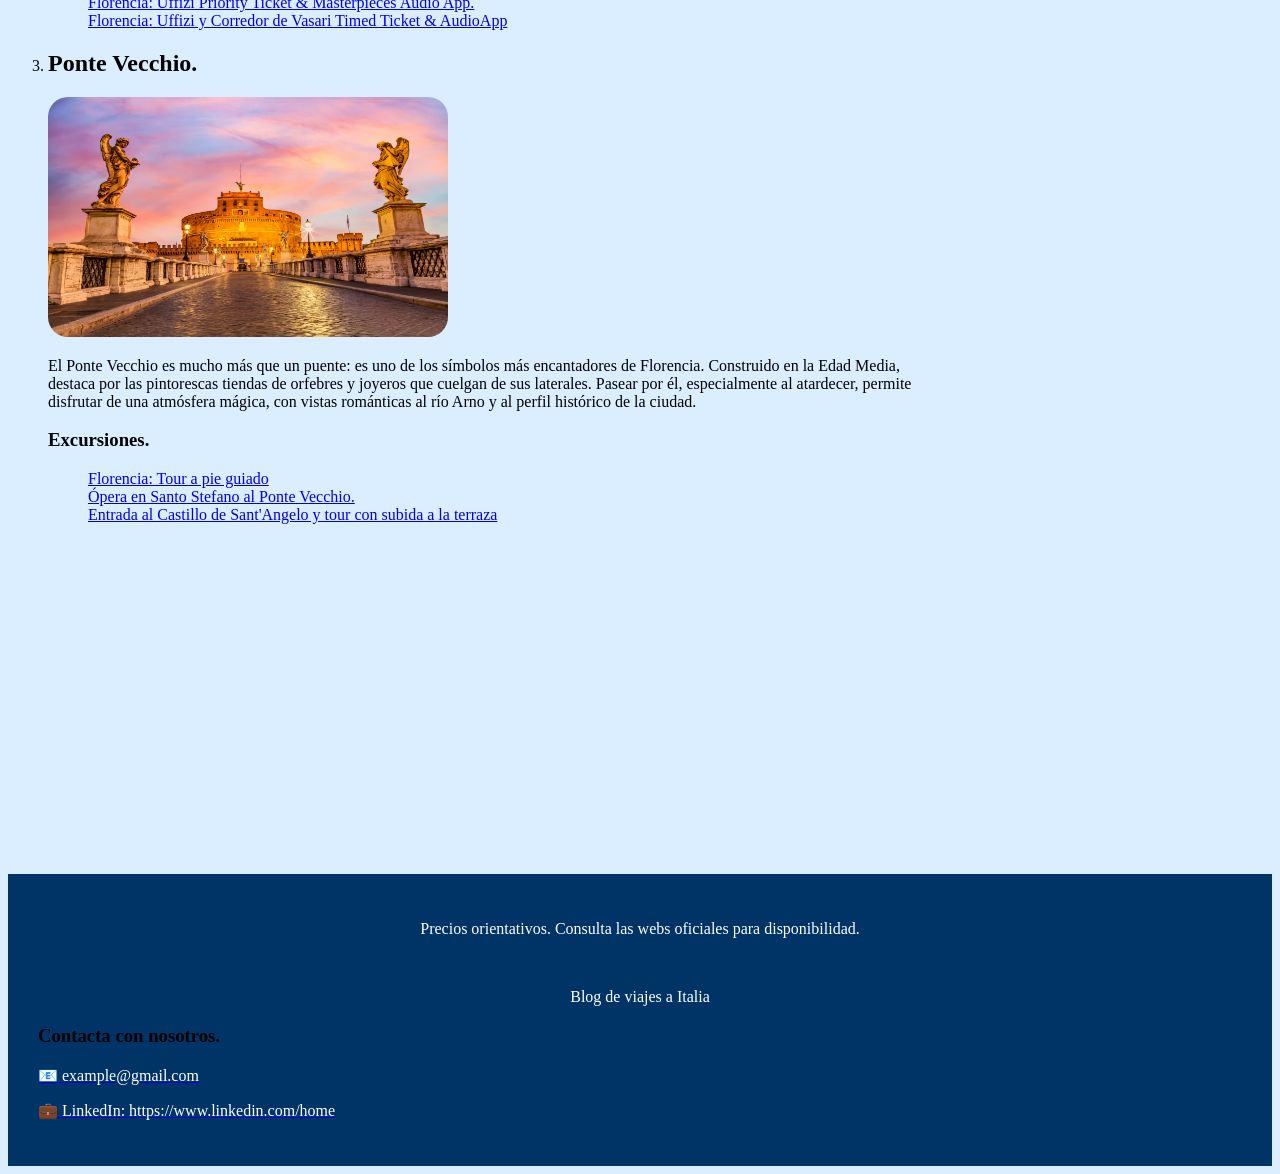
<file: mikel/lugares.html>
<!DOCTYPE html>
<html lang="en">
<head>
    <meta charset="UTF-8">
    <meta name="viewport" content="width=device-width, initial-scale=1.0">
    <title>Lugares</title>
    <style>
        body{
            background-color: #dbeeff;
        }
    </style>
</head>
<body>
    <header style="background-color: #003366 ; color: #ffffff; text-align: center; padding: 20px 20px 80px 20px;" >
    <p style="text-align: left; font-size: small; margin: o; padding-top: 5px; color: black;">Mikel Jiménez Álvarez a 29/04/2025 en Barcelona.</p>
    <h1 style="font-size: 40px;"><a href="index.html"><img src="img/logo.png" width="30" height="20" style="margin-right: 20px; vertical-align: middle;" ></a>Lugares que visitar en Italia.</h1>
    </header>
    <center>
    <img src="img/roma.png " width="300" height="200">
    </center>
    <ol>
        <li> <h2>Coliseo Romano.</h2>
            <a href="https://es.wikipedia.org/wiki/Coliseo">
            <img src="img/coliseoromano.jpg" width="400" height="200" style="border-radius: 20px;"></a>
            <p>La atracción número uno de Roma es el Coliseo Romano, un enorme anfiteatro que en la época romana tenía capacidad para 65.000 espectadores.<br> En la arena del Coliseo, los gladiadores luchaban entre sí y contra animales salvajes. En las inmensas ruinas del Coliseo, podrás visitar las gradas,<br> la arena en sí y las zonas subterráneas de este mayor anfiteatro de la época romana.</p>
            <h3>Excursiones.</h3>
            <ul><a href="https://www.civitatis.com/es/roma/visita-guiada-roma-antigua/?_gl=1*35bt6d*_up*MQ..*_gs*MQ..&gclid=Cj0KCQjwzrzABhD8ARIsANlSWNNKLnFEAttPN0_-D6K8iGNLC0Y2st8qsWYVQDn3hrZrAllee_WAUeoaAmwFEALw_wcB&gclsrc=aw.ds&gbraid=0AAAAADSEWH0VyzEwoI8MaYqj-WblmBQ1C">Visita guiada por el Coliseo, Foro y Palatino</a></ul>
            <ul><a href="https://www.viator.com/es-ES/tours/Rome/Colosseum-Underground-and-Ancient-Rome-Small-Group-Guided-Tour/d511-21985P64">Visita guiada al Coliseo subterraneo y la antigua Roma.</a></ul>
            <ul><a href="https://www.viator.com/es-ES/tours/Rome/VIP-Colosseum-Tour/d511-109384P5">Tour VIP, Coliseo para grupos pequeños y ciudad antigua.</a></ul>
        </li>
            <br>
        </li>
        <li> <h2>Fontana di Trevi</h2>
        <a href="https://es.wikipedia.org/wiki/Fontana_di_Trevi">
            <img src="img/fontanaditrevi.jpg" width="400" height="200" style="border-radius: 20px;"></a>
        <p>¿Qué ver en Roma? La "Fontana di Trevi" es la fuente más famosa de Roma, y quizás del mundo. Esta fuente barroca, situada en la plaza de Trevi,<br> fue construida en el siglo XVIII y en ella se representa al dios del mar, Neptuno, en su carroza entrando al mar. Una visita a Roma no está completa<br> si no lanzas la moneda en la Fontana di Trevi, ya que quien lance la moneda "volverá algún día a Roma".</p> </li>
        <h3>Excursiones.</h3>
        <ul><a href="https://www.getyourguide.es/roma-l33/visita-guiada-expres-a-la-fontana-de-trevi-y-los-subterraneos-t392231/?ranking_uuid=7d4efe52-69ff-41e5-b742-c8a886febad8">Roma: Visita guiada a la Fontana di Trevi y sus subterraneos.</a></ul>
        <ul><a href="https://www.tiqets.com/es/atracciones-roma-c71631/entradas-para-rome-famous-squares-and-fountains-tour-p1058513/">Roma: Visita guiada a las plazas y fuentes mas famosas.</a></ul>
        <ul><a href="https://www.getyourguide.es/roma-l33/roma-tour-tres-monedas-en-la-fuente-con-trevi-y-panteon-t475668/?ranking_uuid=fe6f9d7a-114b-4611-a4a4-c670695b81a7">Roma: Visita guiada nocturna a la Fontana de Trevi y otros lugares destacados</a></ul>
    </li>
        <li> <h2>Castillo de Sant'Angelo.</h2>
            <a href="https://es.wikipedia.org/wiki/Castillo_de_Sant%27Angelo">
            <img src="img/castel.jpg" alt="Castillo" width="400" height="240" style="border-radius: 20px;"></a>
        <p>Originalmente, el Castillo de Sant'Angelo, edificado en el siglo II, era el mausoleo del emperador Adriano. Después de que el Arcángel Miguel <br> apareciera aquí en 590 y acabara con la epidemia de la peste, el Papa Pío II mandó colocar una gran estatua de bronce del Arcángel Miguel en lo alto del castillo. <br> El Castillo de Sant'Angelo formaba parte de la línea defensiva de Roma y era lugar de refugio de los Papas durante los ataques a la ciudad, ya que el Vaticano <br> estaba conectado con el Castillo de Sant'Angelo por un túnel.</p>
        <h3>Excursiones.</h3>
            <ul><a href="https://www.civitatis.com/es/roma/visita-castillo-sant-angelo/?srsltid=AfmBOop3RI8h7paTBtbu-fHXxhUs3-cBA2PN8Q3zgztnO-NrH8YNptHx">Entrada al Castillo de Sant'Angelo y tour con subida a la terraza</a></ul>
            <ul><a href="https://www.hellotickets.es/italia/roma/visita-guiada-expres-castillo-sant-angelo/a/pa-6701?surface=search&funnel=nav&ads-source&language=es-ES&currency=EUR">Visita guiada exprés al Castillo de Sant'Angelo en Roma</a></ul>
            <ul><a href="https://www.civitatis.com/es/roma/visita-castillo-sant-angelo/?srsltid=AfmBOoppdVZd5wQzZxxPC3i-izoFpGV3Jv9W0uqElknH9uZkMUm9IEKA">Entrada al Castillo de Sant'Angelo y tour con subida a la terraza</a></ul>
        </li>
    
    
    
    
    
    
    
    </ol>
<center>
    <img src="img/florencia.png" width="230" height="300">
</center>

    <ol>
        <li> <h2>Catedral de Santa Maria del Fiore (Duomo).</h2>
            <a href="https://es.wikipedia.org/wiki/Catedral_de_Santa_Mar%C3%ADa_del_Fiore">
            <img src="img/duomoo.jpg" width="400" height="240" style="border-radius: 20px;"></a>
            <p>El Duomo de Florencia es una maravilla arquitectónica y el corazón de la ciudad. Su enorme cúpula, obra de Filippo Brunelleschi,<br> fue una proeza técnica en su época y sigue impresionando hoy en día. El exterior, decorado en mármol blanco, verde y rosa, es tan espectacular<br> como el interior. Subir los 463 escalones hasta la cúpula ofrece una experiencia única, con frescos majestuosos y una vista panorámica inigualable<br>de toda Florencia.</p>
            <h3>Excursiones.</h3>
            <ul><a href="https://www.getyourguide.es/florencia-l32/florencia-entrada-sin-colas-a-la-catedral-del-duomo-y-visita-expres-t956861/?ranking_uuid=fcf8033e-ffd0-4f6f-87f3-a312dbb78ee8">Florencia: Entrada sin colas a la Catedral del Duomo y visita exprés</a></ul>
            <ul><a href="https://www.getyourguide.es/florencia-l32/florencia-ticket-de-entrada-a-la-cupula-de-brunelleschi-con-vistas-panoramicas-t602373/?ranking_uuid=fcf8033e-ffd0-4f6f-87f3-a312dbb78ee8">Florencia: Ticket de acceso a la Cúpula de Brunelleschi y Duomo</a></ul>
            <ul><a href="https://www.getyourguide.es/cupula-de-brunelleschi-l118740/florencia-catedral-y-cupula-de-brunelleschi-ticket-de-entrada-y-audio-app-t346391/?ranking_uuid=fcf8033e-ffd0-4f6f-87f3-a312dbb78ee8">Florencia: Catedral y Cúpula de Brunelleschi Ticket de entrada y Audio App</a></ul>
        </li>
            <br>
        </li>
        <li> <h2>Galeria Uffizi</h2>
        <a href="https://es.wikipedia.org/wiki/Galer%C3%ADa_Uffizi">
            <img src="img/uffizi.jpg" width="400" height="240" style="border-radius: 20px;"></a>
        <p>La Galería Uffizi es uno de los museos de arte más importantes del mundo y una visita obligada para quienes aman la pintura renacentista.<br> En sus salas se encuentran obras icónicas como El nacimiento de Venus y La Primavera de Botticelli, además de piezas de Miguel Ángel,<br> Leonardo da Vinci y Rafael. Recorrer sus pasillos es viajar a través de la historia del arte, en un entorno cargado de belleza y significado.</p> </li>
        <h3>Excursiones.</h3>
        <ul><a href="https://www.getyourguide.es/florencia-l32/entrada-a-la-galeria-de-los-uffizi-con-tickets-de-acceso-reservados-t57076/?ranking_uuid=ae4cab7f-eecf-4c0b-93f1-826a2da73c18">Florencia: Skip-The-Line Ticket de entrada programada a la Galería de los Uffizi
        </a></ul>
        <ul><a href="https://www.getyourguide.es/florencia-l32/florencia-uffizi-priority-ticket-masterpieces-audio-app-t346446/?ranking_uuid=ae4cab7f-eecf-4c0b-93f1-826a2da73c18">Florencia: Uffizi Priority Ticket & Masterpieces Audio App.</a></ul>
        <ul><a href="https://www.getyourguide.es/florencia-l32/florenciauffizi-y-corredor-de-vasari-ticket-de-entrada-reservado-y-audioapp-t891298/?ranking_uuid=ae4cab7f-eecf-4c0b-93f1-826a2da73c18">Florencia: Uffizi y Corredor de Vasari Timed Ticket & AudioApp</a></ul>
    </li>
        <li> <h2>Ponte Vecchio.</h2>
            <a href="https://es.wikipedia.org/wiki/Ponte_Vecchio_(Florencia)">
            <img src="img/castel.jpg" alt="Castillo" width="400" height="240" style="border-radius: 20px;"></a>
        <p>El Ponte Vecchio es mucho más que un puente: es uno de los símbolos más encantadores de Florencia. Construido en la Edad Media,<br> destaca por las pintorescas tiendas de orfebres y joyeros que cuelgan de sus laterales. Pasear por él, especialmente al atardecer, permite<br> disfrutar de una atmósfera mágica, con vistas románticas al río Arno y al perfil histórico de la ciudad.</p>
        <h3>Excursiones.</h3>
            <ul><a href="https://www.getyourguide.es/florencia-l32/florencia-tour-a-pie-guiado-t174516/?ranking_uuid=b836eac1-9e8d-421f-9f81-3661caa737bf">Florencia: Tour a pie guiado</a></ul>
            <ul><a href="https://www.civitatis.com/es/florencia/opera-santo-stefano-ponte-vecchio/?_gl=1*4zdxer*_up*MQ..*_gs*MQ..&gclid=Cj0KCQjwzrzABhD8ARIsANlSWNOgjDpzLxdHkbcPeC_QzfXN1R9XbBxyv7vwqWnJqSAcwUyyGr75AcgaAvwuEALw_wcB&gclsrc=aw.ds&gbraid=0AAAAADSEWH279u0DMd7ZTop_0QPSKvYMv">Ópera en Santo Stefano al Ponte Vecchio.</a></ul>
            <ul><a href="https://www.civitatis.com/es/roma/visita-castillo-sant-angelo/?srsltid=AfmBOoppdVZd5wQzZxxPC3i-izoFpGV3Jv9W0uqElknH9uZkMUm9IEKA">Entrada al Castillo de Sant'Angelo y tour con subida a la terraza</a></ul>
        </li>
    </ol>
    
    <footer style="background-color: #003366; color: white; text-align: center; padding: 30px; margin-top: 350px;">
    <p>Precios orientativos. Consulta las webs oficiales para disponibilidad.</p><br>
    <p>Blog de viajes a Italia</p>
    <h3 style="text-align: left; color:  black;"><strong>Contacta con nosotros.</strong></h3>
    <a href="https://workspace.google.com/intl/es/gmail/" target="_blank">
    <p style="text-align: left; color:  rgb(255, 255, 255);">📧 example@gmail.com</p></a>
    <a href="https://www.linkedin.com/home" target="_blank">
    <p style="text-align: left; color:  rgb(255, 255, 255);" >💼 LinkedIn: https://www.linkedin.com/home</p></a>


</body>
</html>
</file>
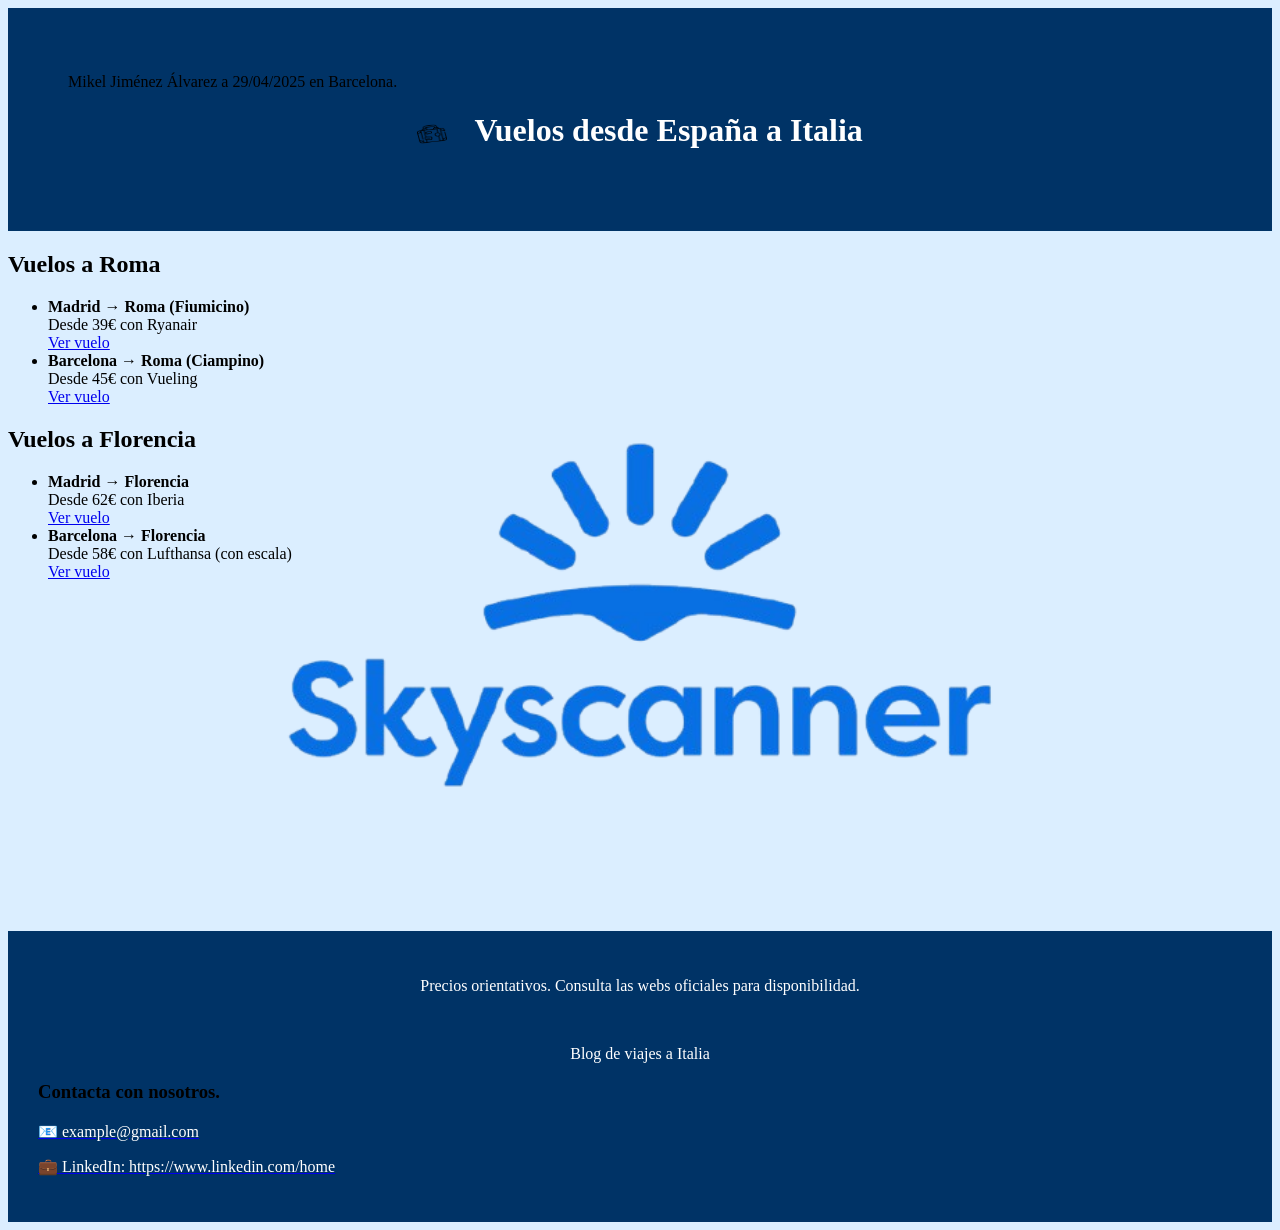
<file: mikel/vuelos.html>
<!DOCTYPE html>
<html lang="es">
<head>
    <meta charset="UTF-8">
    <title>Vuelos a Roma y Florencia</title>
    <style>
body{
    background-color: #dbeeff;
    background-image:url(img/skyscanner.png);
    background-size: 70%;
    background-position: center;
    background-repeat: no-repeat;
    
    
}

    </style>
</head>
<body>
    </body>
    <header style="background-color: #003366; color: white; text-align: center; padding: 60px;">
    <p style="margin-top: 5px; text-align: left; color: black; ">Mikel Jiménez Álvarez a 29/04/2025 en Barcelona.</p>
    <h1><a href="index.html"><img src="img/logo.png" width="30" height="20" style="margin-right: 20px; vertical-align: middle;"></a> Vuelos desde España a Italia</h1>
    </header>
    
    <h2>Vuelos a Roma</h2>
    <ul>
        <li>
            <strong>Madrid → Roma (Fiumicino)</strong><br>
            Desde 39€ con Ryanair<br>
            <a href="https://www.ryanair.com/" target="_blank">Ver vuelo</a>
        </li>
        <li>
            <strong>Barcelona → Roma (Ciampino)</strong><br>
            Desde 45€ con Vueling<br>
            <a href="https://www.vueling.com/" target="_blank">Ver vuelo</a>
        </li>
    </ul>

    <h2>Vuelos a Florencia</h2>
    <ul>
        <li>
            <strong>Madrid → Florencia</strong><br>
            Desde 62€ con Iberia<br>
            <a href="https://www.iberia.com/" target="_blank">Ver vuelo</a>
        </li>
        <li>
            <strong>Barcelona → Florencia</strong><br>
            Desde 58€ con Lufthansa (con escala)<br>
            <a href="https://www.lufthansa.com/" target="_blank">Ver vuelo</a>
        </li>
    </ul>

    <footer style="background-color: #003366; color: white; text-align: center; padding: 30px; margin-top: 350px;">
        <p>Precios orientativos. Consulta las webs oficiales para disponibilidad.</p><br>
        <p>Blog de viajes a Italia</p>
        <h3 style="text-align: left; color:  black;"><strong>Contacta con nosotros.</strong></h3>
        <a href="https://workspace.google.com/intl/es/gmail/" target="_blank">
        <p style="text-align: left; color:  rgb(255, 255, 255);">📧 example@gmail.com</p></a>
        <a href="https://www.linkedin.com/home" target="_blank">
        <p style="text-align: left; color:  rgb(255, 255, 255);" >💼 LinkedIn: https://www.linkedin.com/home</p></a>
        </footer>



</body>
</html>
</file>
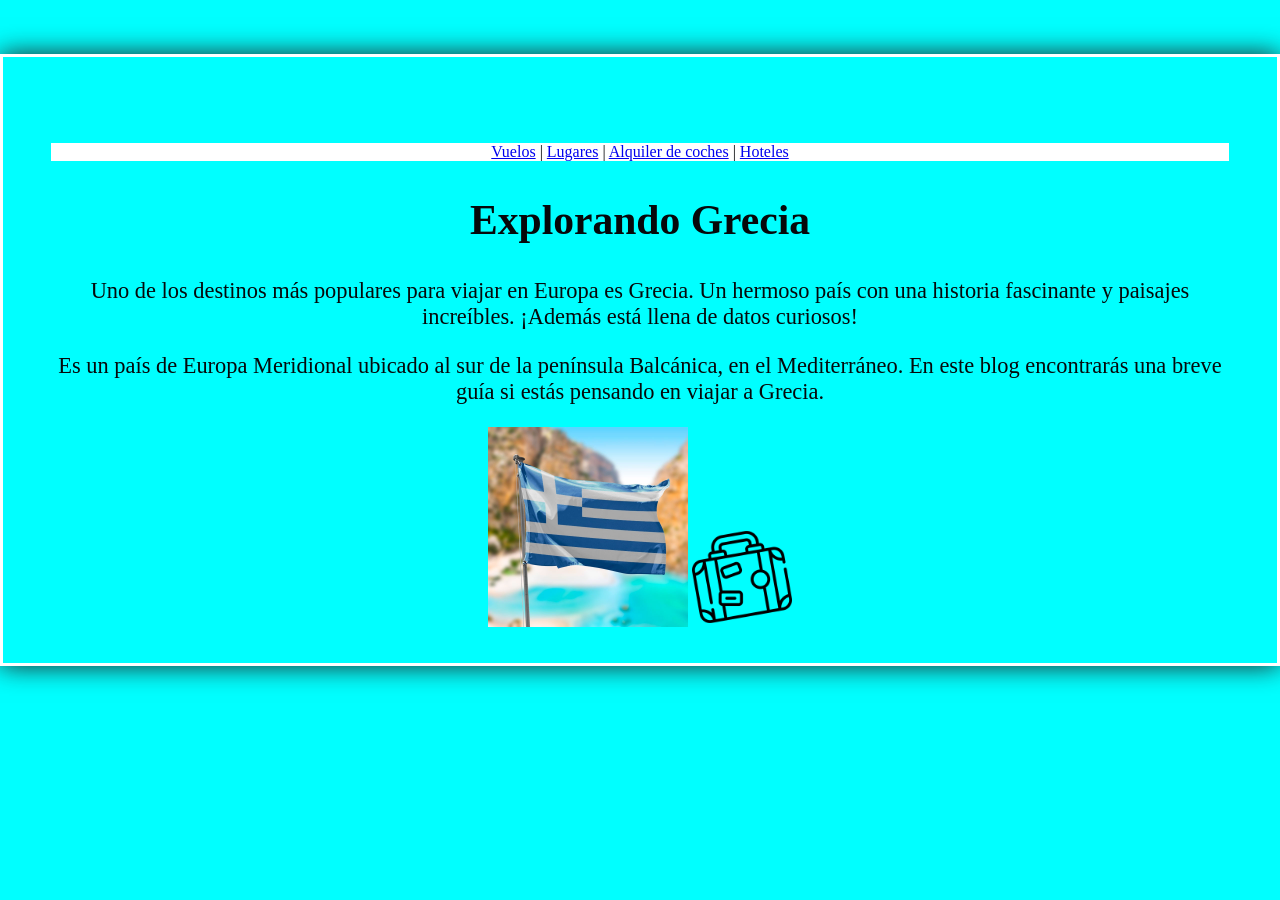
<file: katerin/blog/grecia.html>
<!DOCTYPE html>
<html lang="en">
<head> <link rel="icon" type="blog/img/logo.png" href="./img/logo.png">
    <meta charset="UTF-8">
    <meta name="viewport" content="width=device-width, initial-scale=1.0">
    <title>Grecia</title>
    <link rel="stylesheet" href="style.css">
    
    
</head>


 <body>
    
    
    <header class="wrap">
        <br> <br> <br>
        <nav>

            <!-- 
            Enlace local apuntando a localhost (127.0.0.1):
            Este tipo de enlaces solo funcionan en tu entorno local y no en producción. 
            Deberías usar rutas relativas si se trata de un recurso interno.
            -->
            <a href="viajes.html">Vuelos</a> | 
            <a href="http://127.0.0.1:5501/blog/lugares.html">Lugares</a>  |
            <a href="../coches.html">Alquiler de coches</a>  |  
            <a href="../hoteles.html">Hoteles</a>
        </nav>

        <!-- 
            Enlace local apuntando a localhost (127.0.0.1):
            Este tipo de enlaces solo funcionan en tu entorno local y no en producción. 
            Deberías usar rutas relativas si se trata de un recurso interno.
            -->
        
        <h2>Explorando Grecia</h2>
        <!-- 
        Correcto uso de párrafos y buen contenido introductorio.
        Considera usar <section> para agrupar texto relacionado y mejorar la semántica.
        -->
                
        <p>Uno de los destinos más populares para viajar en Europa es Grecia. Un hermoso país con una historia fascinante y paisajes increíbles. ¡Además está llena de datos curiosos!</p>
        <p>Es un país de Europa Meridional ubicado al sur de la península Balcánica, en el Mediterráneo. En este blog encontrarás una breve guía si estás pensando en viajar a Grecia.</p>
    <img src="./img/bandera-de-grecia.jpg" alt="bandera de grecia" width="200px" > <img src="./img/logo.png" alt="logo" width="100px" ">

        <!-- 
        Imagen con atributo alt correctamente definido (¡super!).
        Sin embargo, hay un error en la segunda imagen:
        El atributo width está cerrado con comillas dobles, pero hay una comilla de más al final que puede causar problemas.
        -->
    </header> 



    
    

    

    
    
</body>
</html>
</file>
<file: kevin/ejercicios/ejercicio_5/style.css>
* {
    margin: 0;
    padding: 0;
    box-sizing: border-box;
    font-family: 'Arial', sans-serif;
}

body {
    background-color: #f0f4f8;
    color: #333;
    line-height: 1.6;
}

a {
    text-decoration: none;
    color: inherit;
}

header {
    background-color: #2e8b57;
    color: white;
    padding: 1rem 0;
    position: sticky;
    top: 0;
    z-index: 1000;
}

nav {
    display: flex;
    justify-content: center;
    align-items: center;
}

nav a {
    margin: 0 1.5rem;
    font-size: 1.1rem;
    color: white;
    font-weight: bold;
}

nav a:hover {
    color: #ffcc00;
}


.hero {
    position: relative;
    background-image: url('images/hero.jpg');
    background-size: cover;
    background-position: center;
    text-align: center;
    color: white;
    padding: 5rem 1rem;
}

.hero h1 {
    font-size: 3rem;
    margin-bottom: 1rem;
}

.hero p {
    font-size: 1.2rem;
    margin-bottom: 2rem;
}

.cta {
    padding: 0.7rem 2rem;
    background-color: #ffcc00;
    color: #333;
    font-size: 1.1rem;
    font-weight: bold;
    border-radius: 5px;
}

.cta:hover {
    background-color: #e5b800;
}

#actividades {
    padding: 3rem 1rem;
    text-align: center;
    background-color: #ffffff;
}

#actividades h2 {
    font-size: 2.5rem;
    margin-bottom: 2rem;
}

.cards {
    display: flex;
    justify-content: center;
    gap: 2rem;
    flex-wrap: wrap;
}

.card {
    background-color: #fafafa;
    width: 300px;
    border-radius: 10px;
    overflow: hidden;
    box-shadow: 0 4px 6px rgba(0, 0, 0, 0.1);
    transition: transform 0.3s;
}

.card:hover {
    transform: translateY(-10px);
}

.card img {
    width: 100%;
    height: 200px;
    object-fit: cover;
}

.card h3 {
    font-size: 1.6rem;
    padding: 1rem;
    background-color: #2e8b57;
    color: white;
}

.card p {
    padding: 1rem;
    font-size: 1rem;
    color: #555;
}

#destinos {
    background-color: #eef7f1;
    padding: 3rem 1rem;
    text-align: center;
}

#destinos h2 {
    font-size: 2.5rem;
    margin-bottom: 2rem;
}

#consejos {
    background-color: #ffffff;
    padding: 3rem 1rem;
    text-align: center;
}

#consejos h2 {
    font-size: 2.5rem;
    margin-bottom: 2rem;
}

#blog {
    background-color: #eef7f1;
    padding: 3rem 1rem;
    text-align: center;
}

#blog h2 {
    font-size: 2.5rem;
    margin-bottom: 2rem;
}

footer {
    background-color: #2e8b57;
    color: white;
    padding: 1rem;
    text-align: center;
}

footer p {
    font-size: 1rem;
}
</file>
<file: katerin/blog/style.css>
html, body{
    margin: 0;
    padding: 0;
 }
 body{
    display: flex;
    align-items: center;
    justify-content: center;
    height: 80vh;
    background: aqua center;
    background-size: cover;
 }
 h2 {
    font-size: 2.6rem;
 }
 p{
    font-size: 1.4rem;
 }

 .wrap{
    color: rgb(6, 8, 10);
    text-align: center;
    padding: 2rem 3rem;
    border: 3px solid #fff;
    box-shadow: 0 0 25px #222;
    

 }
 nav{
   list-style: none;
   padding: 0;
   margin: 0;
   background-color: white;
   
   
 }
</file>
